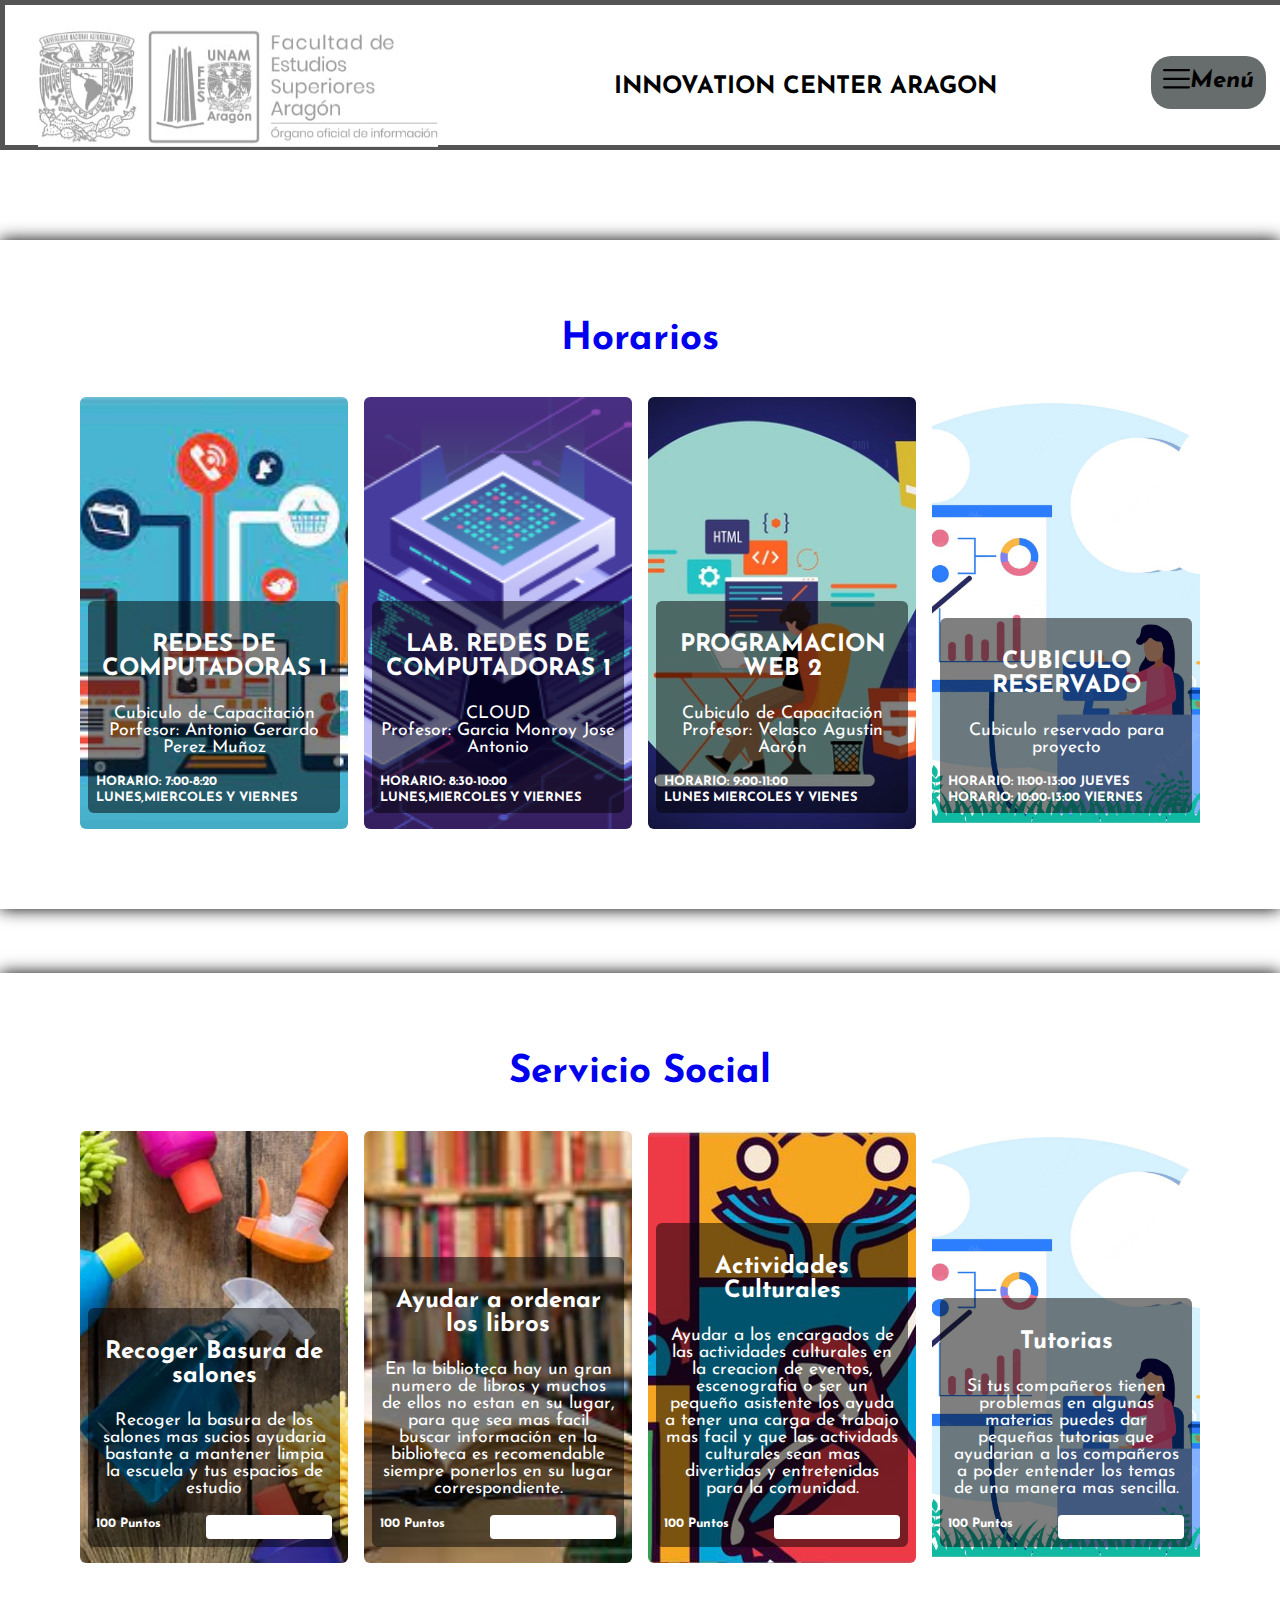
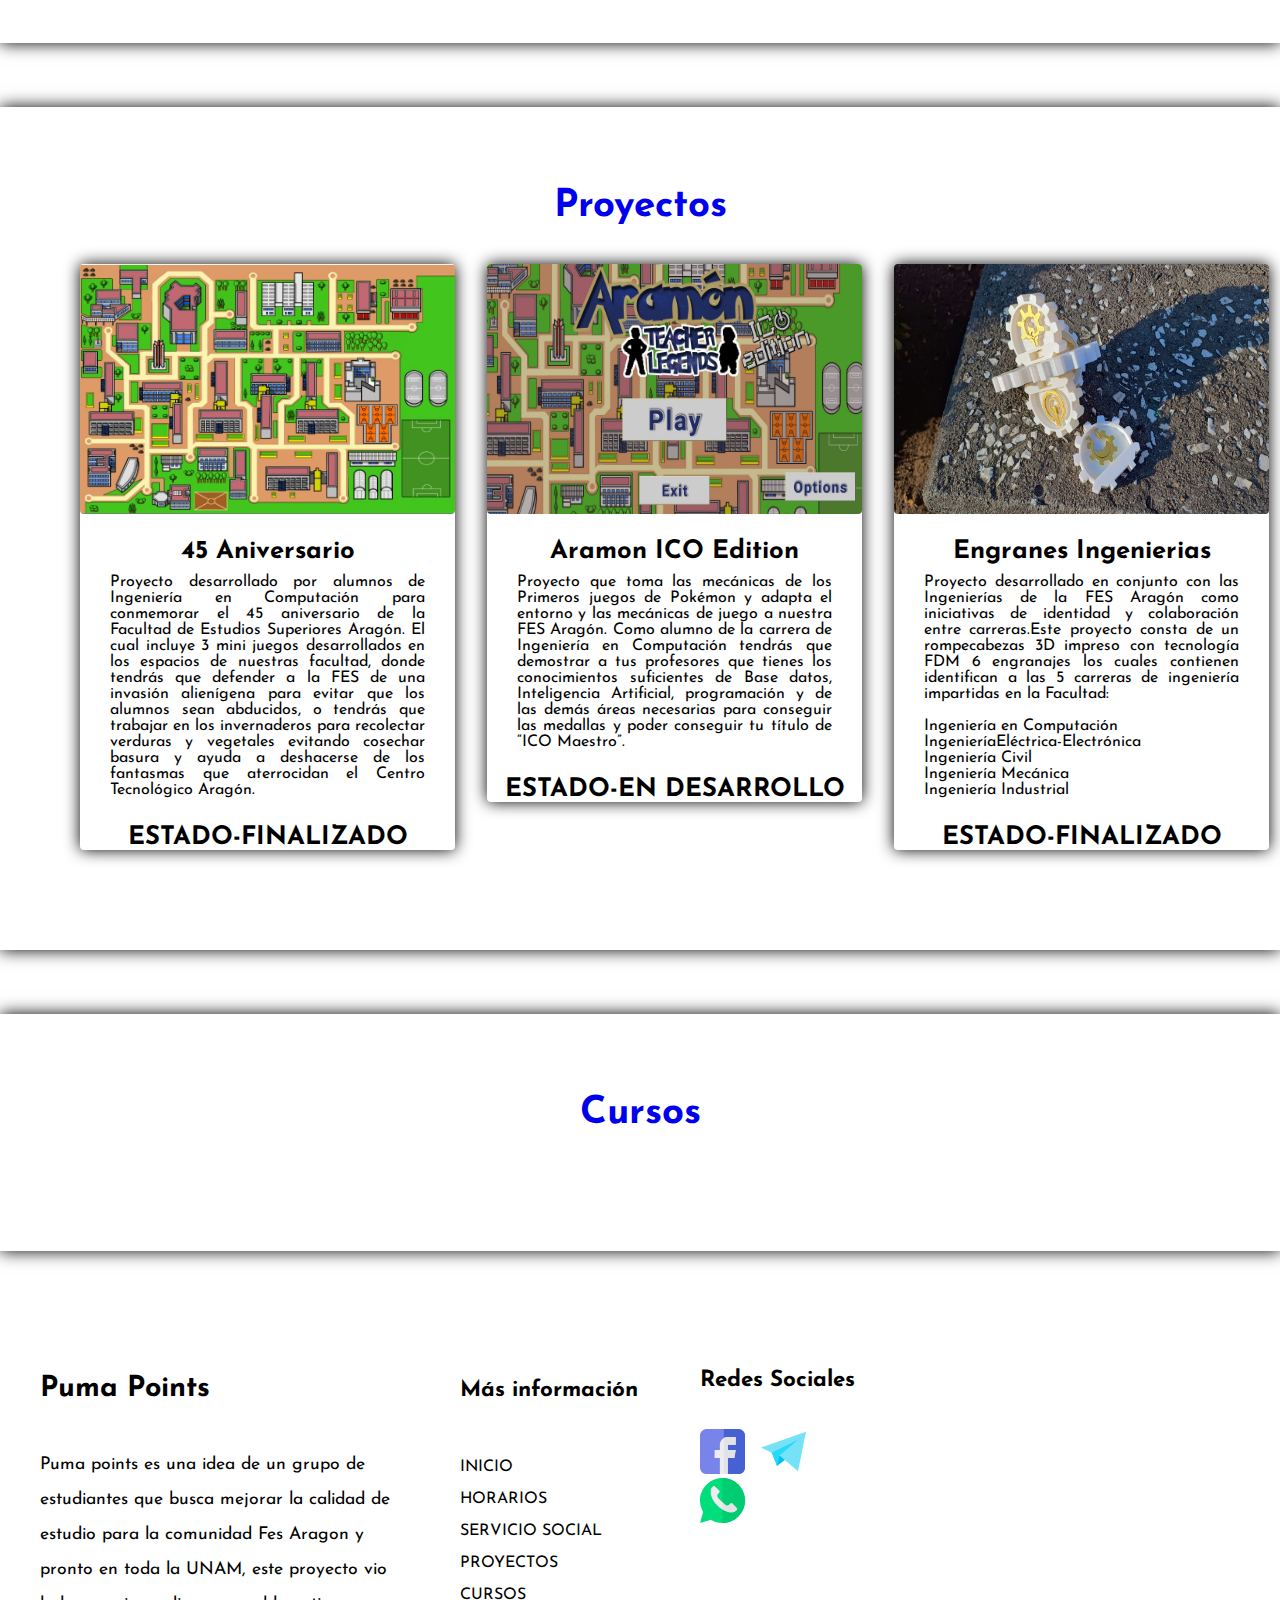
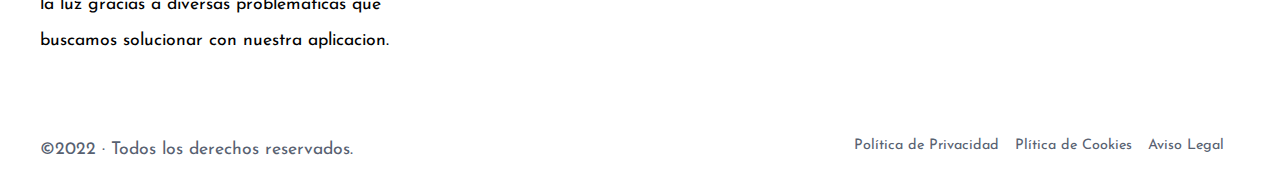
<file: index.html>
<!DOCTYPE html>
<html lang="es">
<head>
  <meta charset="UTF-8">
  <meta http-equiv="X-UA-Compatible" content="IE=edge">
  <meta name="viewport" content="width=device-width, Initial-scale=1.0">
  <title>ICA</title> 
           <!-- Conexcion con nuestra hoja de estilos de CSS-->
  <link rel="stylesheet" href="style.css">
            <!-- Conexion con nuestro tipo de letra -->
  <link rel="stylesheet" href="https://fonts.googleapis.com/css2?family=Josefin+Sans:wght@400;700&family=Poller+One&display=swap"> 
</head>
<body>
  <div id="Inicio"> <br> </div><!-- Espacio para el Inicio de la pagina -->
    <div class="wrap-header-hero">
          <!-- Mi header -->  
    <header class="main-header" > 
      <div class="header-wrap"> <!-- Envoltorio del Header --> <!--  -->
        <div class="wrap-logo-header">
          <img src="paginas/img2/Logo_Fes.png" alt="UNAM, Fes Aragon"  height="70px"> <!-- Logo de a Fes Aragon -->
        </div>
        <div class="wrap-nav-header"> <!-- Envoltorio del Menu de Navegación -->
          <p>INNOVATION CENTER ARAGON</p>
          <h2 >ICA</h2>
          <nav class="nav-header" >
            <input type="checkbox" id="check">
            <label for="check" class="checkbtn">
              <i class="toggle-menu"> <!-- Icono que se vera cuando se navegue desde un telefono -->
                <img src="[data-uri]" />
                <span>Menú</span>
              </i>
                    <!-- Lista del menu de Navegación -->  
            
            </label>
            <ul class="main-menu"> 
              <li class="menu-itema"><a href="#Inicio">INICIO</a></li>
              <li class="menu-itemb"><a href="paginas/Horario.html">HORARIOS</a></li>
              <li class="menu-itemc"><a href="paginas/ServicioSocial.html">SERVICIO SOCIAL</a></li>
              <li class="menu-itemd"><a href="paginas/Proyectos.html">PROYECTOS</a></li>
              <li class="menu-iteme"><a href="paginas/Cursos.html">CURSOS</a></li>
            </ul>
          </nav>
        </div>
      </div>
    </header>
    </div>
      <!-- Tarjetas de comida -->
      <div id="horarios"><br><br><br><br><br><br>
        <br></div><!-- Espacio para el Inicio de la pagina -->
      <section class="wrap section">
        <div class="wrap-title-section">
          <h2 class="menu-paquete"><a href="paginas/Horario.html">Horarios</a></h2>
        </div>
        <div class="column-4 columns">
          <a href="paginas/Horario.html"><div style="background:url(paginas/img2/redes1.png)center;background-size: cover;" class="tarjeta-rest">
            <div class="wrap-text_tarjeta-rest">
              <h3>REDES DE COMPUTADORAS 1</h3>
              <p>Cubiculo de Capacitación <br>
              Porfesor: Antonio Gerardo Perez Muñoz</p>
              <div class="cta-wrap_tarjeta-rest">
                <div class="precio_tarjeta-rest">
                  <span>HORARIO: 7:00-8:20 <br>
                  LUNES,MIERCOLES Y VIERNES</span>
                </div>
              </div>
            </div>  
          </div></a>
          <a href="paginas/Horario.html"><div style="background:url(paginas/img2/labredes.png)center;background-size: cover;" class="tarjeta-rest">
            <div class="wrap-text_tarjeta-rest">
              <h3>LAB. REDES DE COMPUTADORAS 1</h3>
              <p>CLOUD <br>
              Profesor: Garcia Monroy Jose Antonio</p>
              <div class="cta-wrap_tarjeta-rest">
                <div class="precio_tarjeta-rest">
                  <span>HORARIO: 8:30-10:00 <br>
                  LUNES,MIERCOLES Y VIERNES</span>
                </div>
              </div>
            </div>  
          </div></a>
          <a href="paginas/Horario.html"><div style="background:url(paginas/img2/web.png)center;background-size: cover;" class="tarjeta-rest">
            <div class="wrap-text_tarjeta-rest">
              <h3>PROGRAMACION WEB 2</h3>
              <p>Cubiculo de Capacitación <br>
              Profesor: Velasco Agustin Aarón</p>
              <div class="cta-wrap_tarjeta-rest">
                <div class="precio_tarjeta-rest">
                  <span>HORARIO: 9:00-11:00 <br>
                  LUNES MIERCOLES Y VIENES</span>
                </div>
              </div>
            </div>  
          </div></a>
          <a href="paginas/Horario.html"><div style="background:url(paginas/img2/tuto.png) center;background-size: cover;" class="tarjeta-rest">
            <div class="wrap-text_tarjeta-rest">
              <h3>CUBICULO RESERVADO</h3>
              <p>Cubiculo reservado para proyecto</p>
              <div class="cta-wrap_tarjeta-rest">
                <div class="precio_tarjeta-rest">
                  <span>HORARIO: 11:00-13:00 JUEVES <br>
                  HORARIO: 10:00-13:00 VIERNES</span>
                </div>
              </div>
            </div>  
          </div></a>
        </div>
      <div id="Servicio"></div>
      </section>

      <!-- Tarjetas de comida -->
      <section class="wrap section">
        <div class="wrap-title-section">
          <h2 class="menu-paquete"><a href="paginas/ServicioSocial.html">Servicio Social</a></h2>
        </div>
        <div class="column-4 columns">
          <div style="background:url(paginas/img2/limpieza.png)center;background-size: cover;" class="tarjeta-rest">
            <div class="wrap-text_tarjeta-rest">
              <h3>Recoger Basura de salones</h3>
              <p>Recoger la basura de los salones mas sucios ayudaria bastante a mantener limpia la escuela y tus espacios de estudio</p>
              <div class="cta-wrap_tarjeta-rest">
                <div class="precio_tarjeta-rest">
                  <span>100 Puntos</span>
                </div>
                <div class="cta_tarjeta-rest">
                  <a href="">Información</a>
                </div>
              </div>
            </div>  
          </div>
          <div style="background:url(paginas/img2/libro.png)center;background-size: cover;" class="tarjeta-rest">
            <div class="wrap-text_tarjeta-rest">
              <h3>Ayudar a ordenar los libros</h3>
              <p>En la biblioteca hay un gran numero de libros y muchos de ellos no estan en su lugar, para que sea mas facil buscar información en la biblioteca es recomendable siempre ponerlos en su lugar correspondiente.</p>
              <div class="cta-wrap_tarjeta-rest">
                <div class="precio_tarjeta-rest">
                  <span>100 Puntos</span>
                </div>
                <div class="cta_tarjeta-rest">
                  <a href="">Información</a>
                </div>
              </div>
            </div>  
          </div>
          <div style="background:url(paginas/img2/cultural.png)center;background-size: cover;" class="tarjeta-rest">
            <div class="wrap-text_tarjeta-rest">
              <h3>Actividades Culturales</h3>
              <p>Ayudar a los encargados de las actividades culturales en la creacion de eventos, escenografia o ser un pequeño asistente los ayuda a tener una carga de trabajo mas facil y que las actividads culturales sean mas divertidas y entretenidas para la comunidad.</p>
              <div class="cta-wrap_tarjeta-rest">
                <div class="precio_tarjeta-rest">
                  <span>100 Puntos</span>
                </div>
                <div class="cta_tarjeta-rest">
                  <a href="">Información</a>
                </div>
              </div>
            </div>  
          </div>
          <div style="background:url(paginas/img2/tuto.png) center;background-size: cover;" class="tarjeta-rest">
            <div class="wrap-text_tarjeta-rest">
              <h3>Tutorias</h3>
              <p>Si tus compañeros tienen problemas en algunas materias puedes dar pequeñas tutorias que ayudarian a los compañeros a poder entender los temas de una manera mas sencilla.</p>
              <div class="cta-wrap_tarjeta-rest">
                <div class="precio_tarjeta-rest">
                  <span>100 Puntos</span>
                </div>
                <div class="cta_tarjeta-rest">
                  <a href="">Información</a>
                </div>
              </div>
            </div>  
          </div>
        </div>
      <div id="proyecto"></div>
      </section>
        <!-- Proyectos -->

    <section class="section">
      <div class="wrap-title-section">
        <h2 class="menu-paquete"><a href="paginas/Proyectos.html">Proyectos</a></h2>
      </div>
      <div class="column-3">
        <a href="paginas/Proyectos.html"><div class="imagen-galeria" >
          <img src="paginas/img2/ICA/45Aniv/45aniv.jpg" alt="Recoger papeles" width="400" height="250">
          <h2 class="menu-plato">45 Aniversario</h2>
          <p class="menu-plato1">Proyecto desarrollado por alumnos de Ingeniería en Computación para conmemorar el 45 aniversario de la Facultad de Estudios Superiores Aragón. El cual incluye 3 mini juegos desarrollados en los espacios de nuestras facultad, donde tendrás que defender a la FES de una invasión alienígena para evitar que los alumnos sean abducidos, o tendrás que trabajar en los invernaderos para recolectar verduras y vegetales evitando cosechar basura y ayuda a deshacerse de los fantasmas que aterrocidan el Centro Tecnológico Aragón.</p>
          <p class="menu-plato">ESTADO-FINALIZADO</p>
        </div></a>

        <a href="paginas/Proyectos.html"><div class="imagen-galeria">
          <img src="paginas/img2/ICA/Aramon/Aramon ICO Edition.jpg" alt="Aramon ICO Edition" width="400" height="250">
          <p class="menu-plato">Aramon ICO Edition</p>
          <p class="menu-plato1">Proyecto que toma las mecánicas de los Primeros juegos de Pokémon y adapta el entorno y las mecánicas de juego a nuestra FES Aragón. Como alumno de la carrera de Ingeniería en Computación tendrás que demostrar a tus profesores que tienes los conocimientos suficientes de Base datos, Inteligencia Artificial, programación y de las demás áreas necesarias para conseguir las medallas y poder conseguir tu título de “ICO Maestro”.</p>
          <p class="menu-plato">ESTADO-EN DESARROLLO</p>
        </div></a>

        <a href="paginas/Proyectos.html"><div class="imagen-galeria">
          <img src="paginas/img2/ICA/Engranes Ingenierias/engrane1.jpeg" alt="Engranes Ingenierias" width="400" height="250">
          <p class="menu-plato">Engranes Ingenierias</p>
          <p class="menu-plato1">Proyecto desarrollado en conjunto con las Ingenierías de la FES Aragón como iniciativas de identidad y colaboración entre carreras.Este proyecto consta de un rompecabezas 3D impreso con tecnología FDM 6 engranajes los cuales contienen identifican a las 5 carreras de ingeniería impartidas en la Facultad:<br><br>
          Ingeniería en Computación <br>
          IngenieríaEléctrica-Electrónica <br>
          Ingeniería Civil <br>
          Ingeniería Mecánica <br>
          Ingeniería Industrial</p>
          <p class="menu-plato">ESTADO-FINALIZADO</p>
        </div></a>
        </div>
      </div>
      <div id="curso"></div>
    </section>

      <!-- Articulos de Blog  -->

  <section class="section">
    <div class="wrap-title-section">
      <h2 class="menu-paquete"><a href="paginas/Cursos.html">Cursos</a></h2>
    </div>
  </section>

  <footer class="main-footer">
    <div class="wrap-footer">
      <div class="text-element-footer element-footer">
        <h3>Puma Points</h3>
        <p>Puma points es una idea de un grupo de estudiantes que busca mejorar la calidad de estudio para la comunidad Fes Aragon y pronto en toda la UNAM, este proyecto vio la luz gracias a diversas problematicas que buscamos solucionar con nuestra aplicacion.</p>
      </div>

      <div class="text-element-footer element-footer">
        <h5>Más información</h5>
        <ul>
            <li ><a href="#Inicio">INICIO</a></li>
            <li ><a href="#horarios">HORARIOS</a></li>
            <li ><a href="#Servicio">SERVICIO SOCIAL</a></li>
            <li ><a href="#proyecto">PROYECTOS</a></li>
            <li ><a href="#curso">CURSOS</a></li>
        </ul>
      </div>
      <div class="rrss-element-footer element-footer">
        <h5>Redes Sociales</h5>
        <ul>
          <li><a href="" target="_Blank">
            <img src="[data-uri]" alt="Facebook">
          </a></li>
          <li><a href="">
            <img src="[data-uri]" alt="Telegram">
          </a></li>
          <li><a href="">
            <img src="[data-uri]" alt="whatsapp">
          </a></li>
        </ul>
      </div>
    </div>
    <div class="footer-creds">
      <div class="copy-creds">
        <p>©2022 · Todos los derechos reservados.</p>
      </div>
      <div class="legal-creds">
        <ul>
          <li><a href="">Política de Privacidad</a></li>
          <li><a href="">Plítica de Cookies</a></li>
          <li><a href="">Aviso Legal</a></li>
        </ul>
      </div>
    </div>
  </footer>
</body>
</html>
</file>
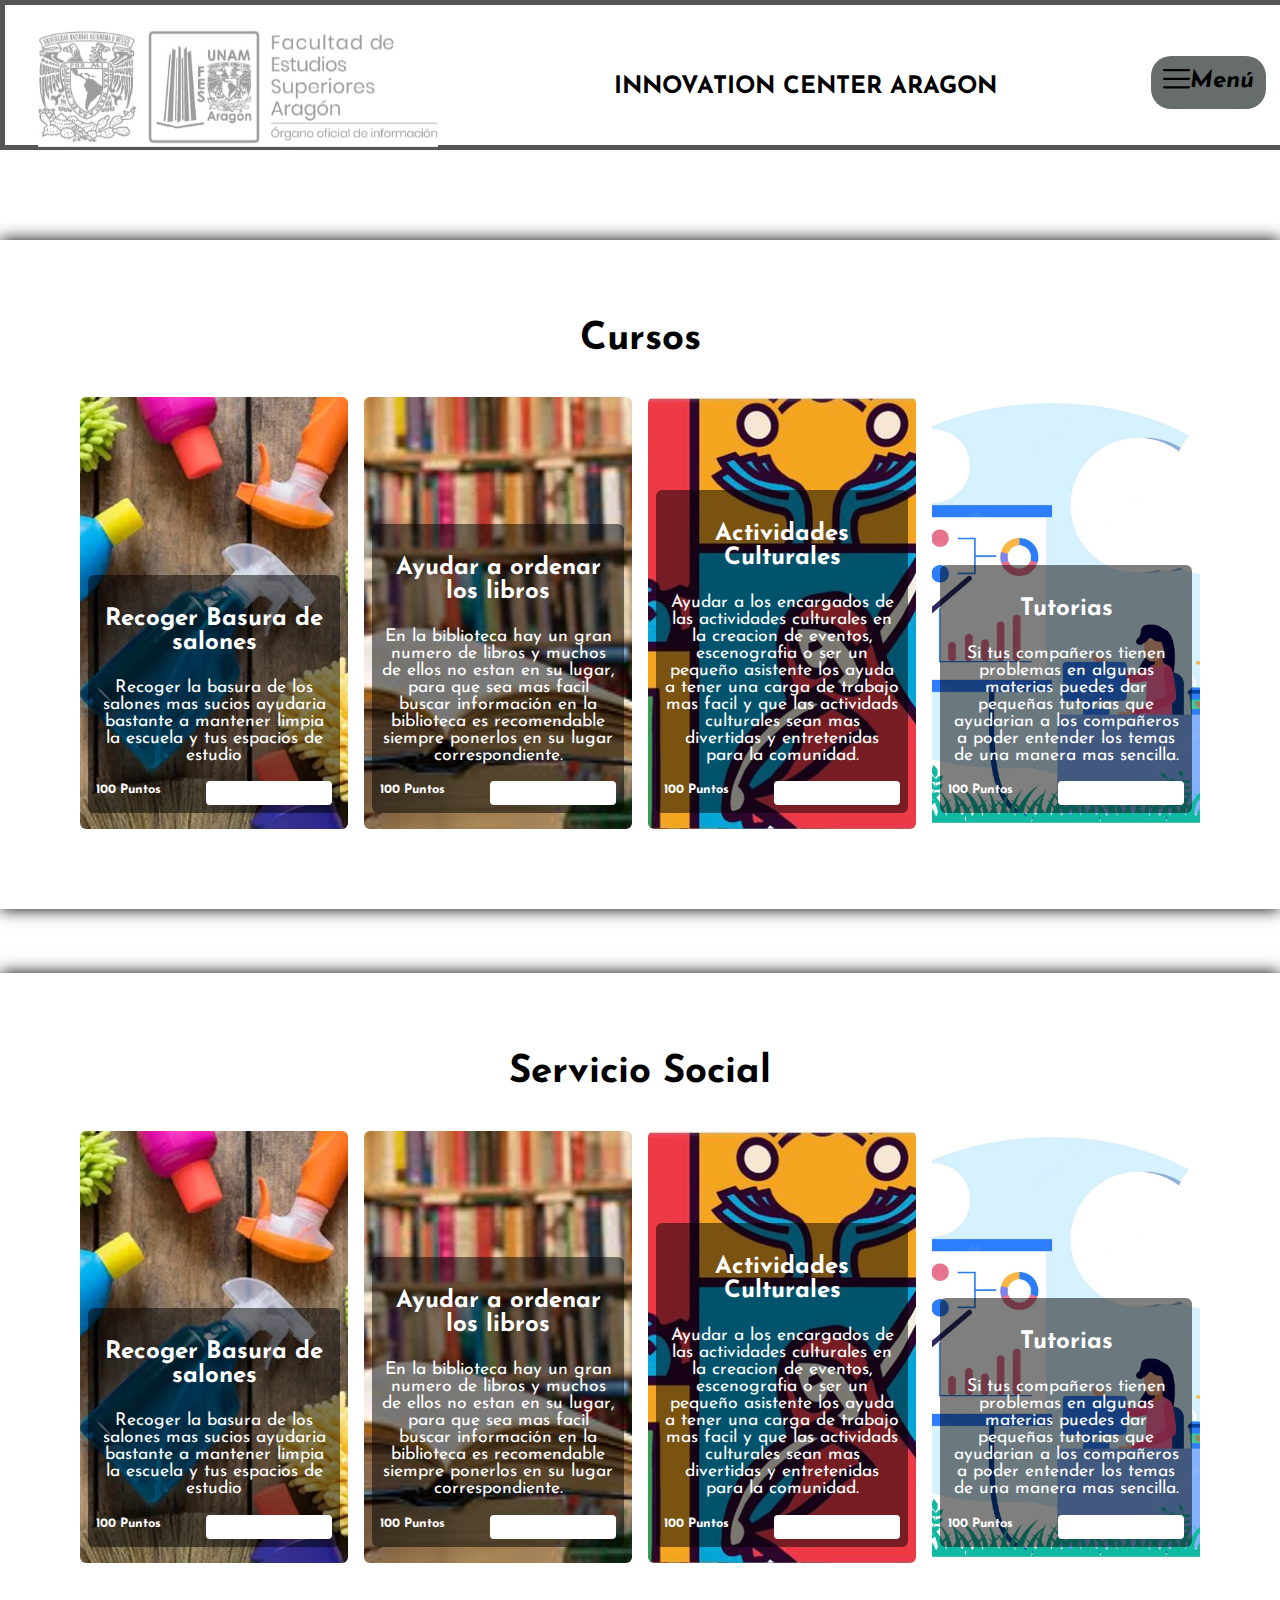
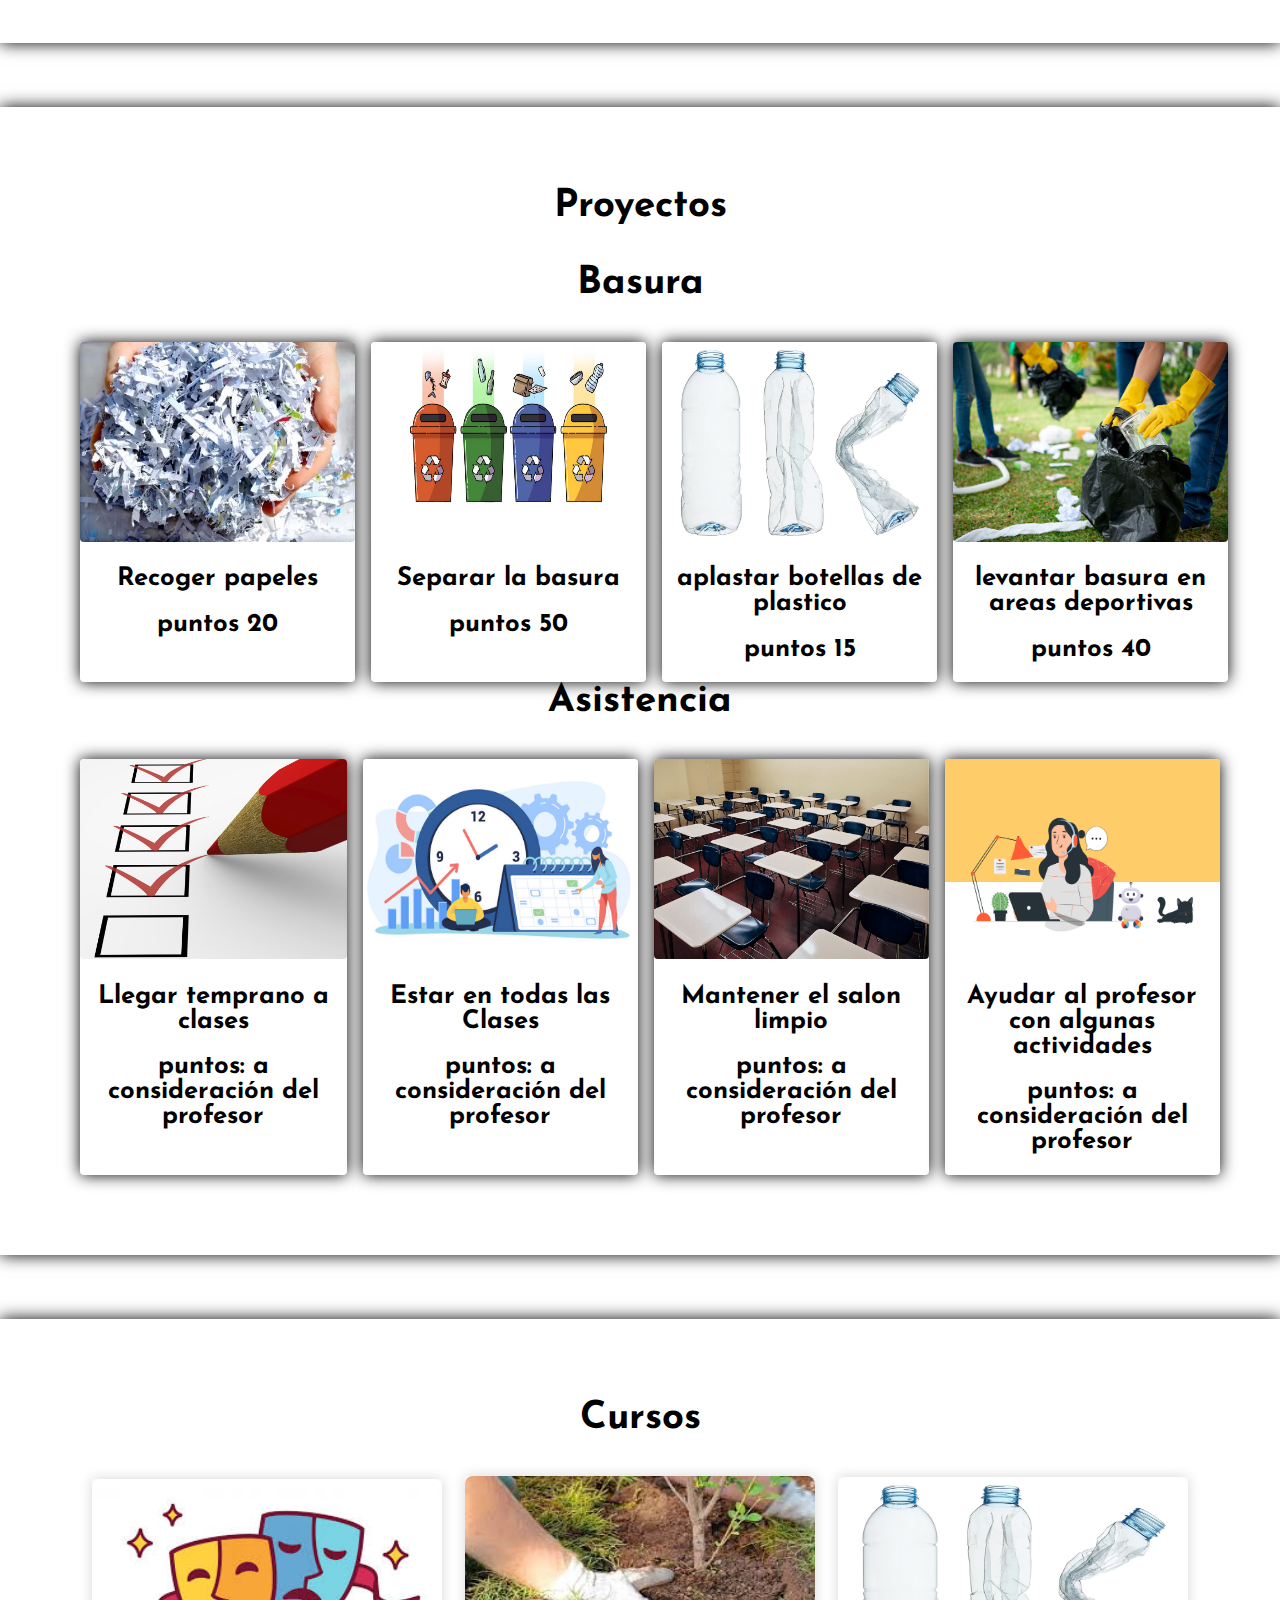
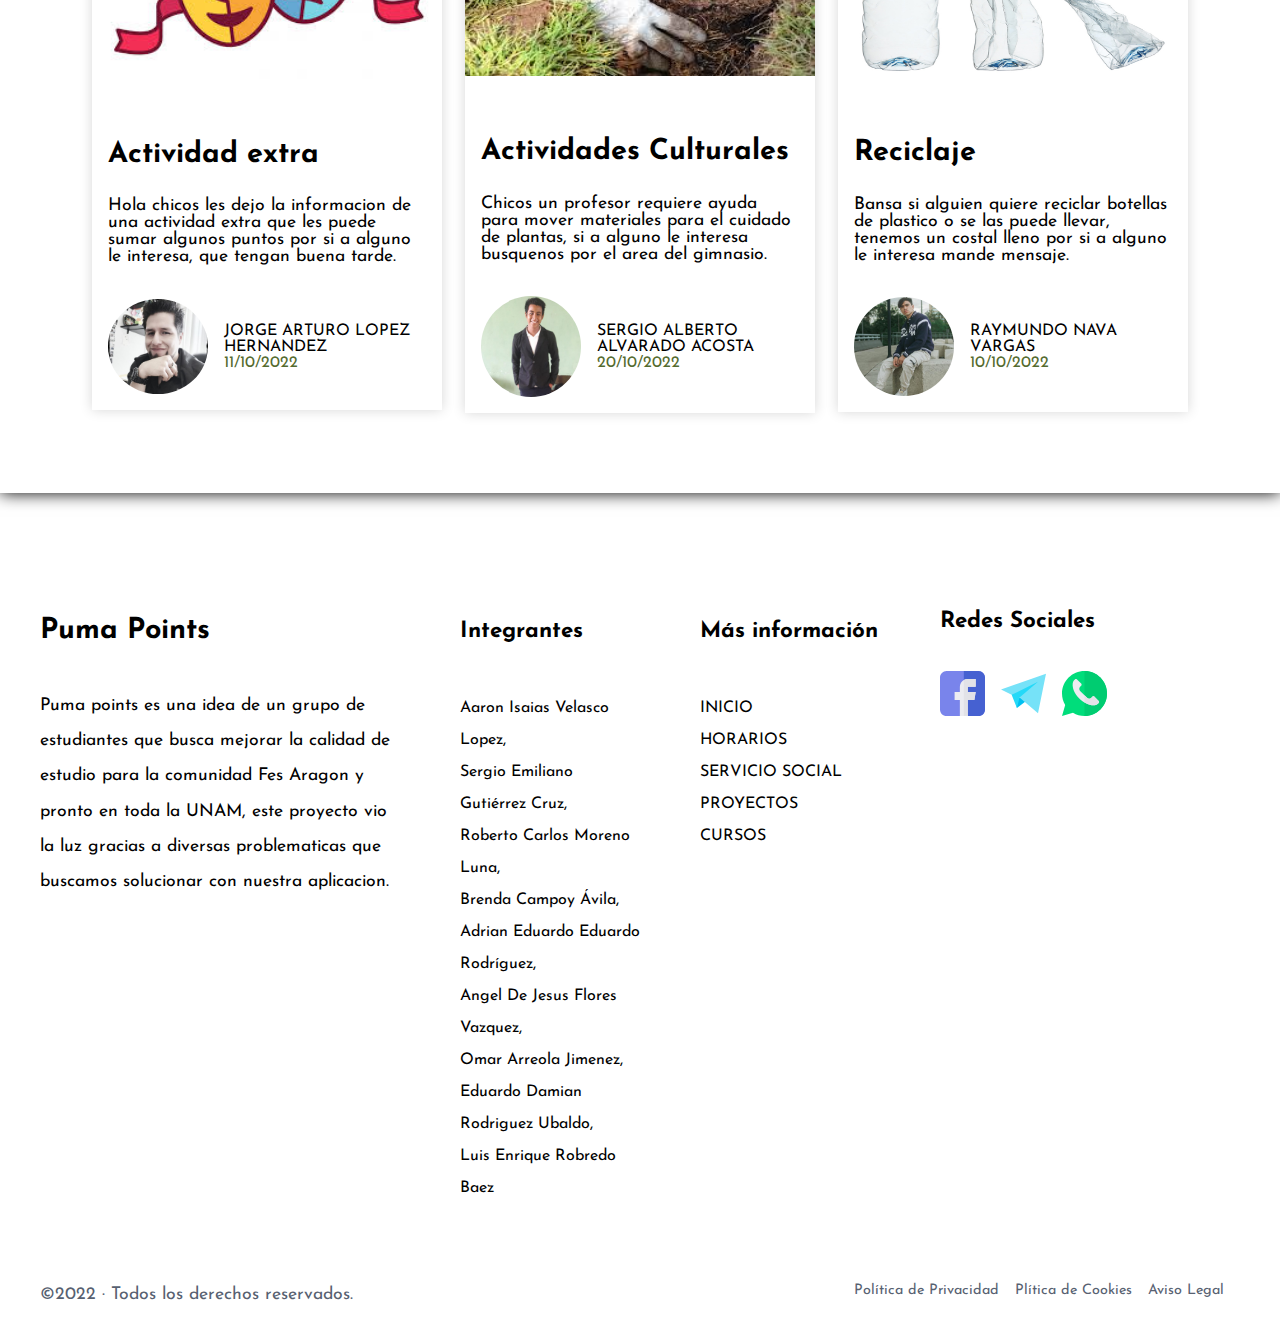
<file: paginas/Cursos.html>
<!DOCTYPE html>
<html lang="es">
<head>
  <meta charset="UTF-8">
  <meta http-equiv="X-UA-Compatible" content="IE=edge">
  <meta name="viewport" content="width=device-width, Initial-scale=1.0">
  <title>ICA_Cursos</title> 
           <!-- Conexcion con nuestra hoja de estilos de CSS-->
  <link rel="stylesheet" href="style.css">
            <!-- Conexion con nuestro tipo de letra -->
  <link rel="stylesheet" href="https://fonts.googleapis.com/css2?family=Josefin+Sans:wght@400;700&family=Poller+One&display=swap"> 
</head>
<body>
  <div id="Inicio"> <br> </div><!-- Espacio para el Inicio de la pagina -->
    <div class="wrap-header-hero">
          <!-- Mi header -->  
    <header class="main-header" > 
      <div class="header-wrap"> <!-- Envoltorio del Header --> <!--  -->
        <div class="wrap-logo-header">
          <img src="img2/Logo_Fes.png" alt="UNAM, Fes Aragon"  height="70px"> <!-- Logo de a Fes Aragon -->
        </div>
        <div class="wrap-nav-header"> <!-- Envoltorio del Menu de Navegación -->
          <p>INNOVATION CENTER ARAGON</p>
          <h2 >ICA</h2>
          <nav class="nav-header" >
            <input type="checkbox" id="check">
            <label for="check" class="checkbtn">
              <i class="toggle-menu"> <!-- Icono que se vera cuando se navegue desde un telefono -->
                <img src="[data-uri]" />
                <span>Menú</span>
              </i>
                    <!-- Lista del menu de Navegación -->  
            </label>
            <ul class="main-menu"> 
              <li class="menu-itema"><a href="../index.html">INICIO</a></li>
              <li class="menu-itemb"><a href="Horario.html">HORARIOS</a></li>
              <li class="menu-itemc"><a href="ServicioSocial.html">SERVICIO SOCIAL</a></li>
              <li class="menu-itemd"><a href="Proyectos.html">PROYECTOS</a></li>
              <li class="menu-iteme"><a href="#Inicio">CURSOS</a></li>
            </ul>
            </ul>
          </nav>
        </div>
      </div>
    </header>
    <main class="main-section">
    </div>
      <!-- Tarjetas de comida -->
      <div id="horarios"><br><br><br><br><br><br>
        <br></div><!-- Espacio para el Inicio de la pagina -->
      <section class="wrap section">
        <div class="wrap-title-section">
          <h2 class="menu-paquete">Cursos</h2>
        </div>
        <div class="column-4 columns">
          <div style="background:url(img2/limpieza.png)center;background-size: cover;" class="tarjeta-rest">
            <div class="wrap-text_tarjeta-rest">
              <h3>Recoger Basura de salones</h3>
              <p>Recoger la basura de los salones mas sucios ayudaria bastante a mantener limpia la escuela y tus espacios de estudio</p>
              <div class="cta-wrap_tarjeta-rest">
                <div class="precio_tarjeta-rest">
                  <span>100 Puntos</span>
                </div>
                <div class="cta_tarjeta-rest">
                  <a href="">Información</a>
                </div>
              </div>
            </div>  
          </div>
          <div style="background:url(img2/libro.png)center;background-size: cover;" class="tarjeta-rest">
            <div class="wrap-text_tarjeta-rest">
              <h3>Ayudar a ordenar los libros</h3>
              <p>En la biblioteca hay un gran numero de libros y muchos de ellos no estan en su lugar, para que sea mas facil buscar información en la biblioteca es recomendable siempre ponerlos en su lugar correspondiente.</p>
              <div class="cta-wrap_tarjeta-rest">
                <div class="precio_tarjeta-rest">
                  <span>100 Puntos</span>
                </div>
                <div class="cta_tarjeta-rest">
                  <a href="">Información</a>
                </div>
              </div>
            </div>  
          </div>
          <div style="background:url(img2/cultural.png)center;background-size: cover;" class="tarjeta-rest">
            <div class="wrap-text_tarjeta-rest">
              <h3>Actividades Culturales</h3>
              <p>Ayudar a los encargados de las actividades culturales en la creacion de eventos, escenografia o ser un pequeño asistente los ayuda a tener una carga de trabajo mas facil y que las actividads culturales sean mas divertidas y entretenidas para la comunidad.</p>
              <div class="cta-wrap_tarjeta-rest">
                <div class="precio_tarjeta-rest">
                  <span>100 Puntos</span>
                </div>
                <div class="cta_tarjeta-rest">
                  <a href="">Información</a>
                </div>
              </div>
            </div>  
          </div>
          <div style="background:url(img2/tuto.png) center;background-size: cover;" class="tarjeta-rest">
            <div class="wrap-text_tarjeta-rest">
              <h3>Tutorias</h3>
              <p>Si tus compañeros tienen problemas en algunas materias puedes dar pequeñas tutorias que ayudarian a los compañeros a poder entender los temas de una manera mas sencilla.</p>
              <div class="cta-wrap_tarjeta-rest">
                <div class="precio_tarjeta-rest">
                  <span>100 Puntos</span>
                </div>
                <div class="cta_tarjeta-rest">
                  <a href="">Información</a>
                </div>
              </div>
            </div>  
          </div>
        </div>
      <div id="Servicio"></div>
      </section>

      <!-- Tarjetas de comida -->
      <section class="wrap section">
        <div class="wrap-title-section">
          <h2 class="menu-paquete">Servicio Social</h2>
        </div>
        <div class="column-4 columns">
          <div style="background:url(img2/limpieza.png)center;background-size: cover;" class="tarjeta-rest">
            <div class="wrap-text_tarjeta-rest">
              <h3>Recoger Basura de salones</h3>
              <p>Recoger la basura de los salones mas sucios ayudaria bastante a mantener limpia la escuela y tus espacios de estudio</p>
              <div class="cta-wrap_tarjeta-rest">
                <div class="precio_tarjeta-rest">
                  <span>100 Puntos</span>
                </div>
                <div class="cta_tarjeta-rest">
                  <a href="">Información</a>
                </div>
              </div>
            </div>  
          </div>
          <div style="background:url(img2/libro.png)center;background-size: cover;" class="tarjeta-rest">
            <div class="wrap-text_tarjeta-rest">
              <h3>Ayudar a ordenar los libros</h3>
              <p>En la biblioteca hay un gran numero de libros y muchos de ellos no estan en su lugar, para que sea mas facil buscar información en la biblioteca es recomendable siempre ponerlos en su lugar correspondiente.</p>
              <div class="cta-wrap_tarjeta-rest">
                <div class="precio_tarjeta-rest">
                  <span>100 Puntos</span>
                </div>
                <div class="cta_tarjeta-rest">
                  <a href="">Información</a>
                </div>
              </div>
            </div>  
          </div>
          <div style="background:url(img2/cultural.png)center;background-size: cover;" class="tarjeta-rest">
            <div class="wrap-text_tarjeta-rest">
              <h3>Actividades Culturales</h3>
              <p>Ayudar a los encargados de las actividades culturales en la creacion de eventos, escenografia o ser un pequeño asistente los ayuda a tener una carga de trabajo mas facil y que las actividads culturales sean mas divertidas y entretenidas para la comunidad.</p>
              <div class="cta-wrap_tarjeta-rest">
                <div class="precio_tarjeta-rest">
                  <span>100 Puntos</span>
                </div>
                <div class="cta_tarjeta-rest">
                  <a href="">Información</a>
                </div>
              </div>
            </div>  
          </div>
          <div style="background:url(img2/tuto.png) center;background-size: cover;" class="tarjeta-rest">
            <div class="wrap-text_tarjeta-rest">
              <h3>Tutorias</h3>
              <p>Si tus compañeros tienen problemas en algunas materias puedes dar pequeñas tutorias que ayudarian a los compañeros a poder entender los temas de una manera mas sencilla.</p>
              <div class="cta-wrap_tarjeta-rest">
                <div class="precio_tarjeta-rest">
                  <span>100 Puntos</span>
                </div>
                <div class="cta_tarjeta-rest">
                  <a href="">Información</a>
                </div>
              </div>
            </div>  
          </div>
        </div>
      <div id="proyecto"></div>
      </section>
        <!-- Galería de imágenes -->

    <section class="section">
      <div class="wrap-title-section">
        <h2 class="menu-paquete">Proyectos</h2>
      </div>
      <div class="menu-paquete">Basura</div>
      <div class="column-4 galeria-platos">
        <div class="imagen-galeria">
          <img src="img2/papeles.png" alt="Recoger papeles" width="275" height="200">
          <p class="menu-plato">Recoger papeles</p>
          <p class="menu-plato">puntos 20</p>
        </div>
        <div class="imagen-galeria">
          <img src="img2/separacion.png" alt="Separar la basura" height="200">
          <p class="menu-plato">Separar la basura</p>
          <p class="menu-plato">puntos 50</p>
        </div>
        <div class="imagen-galeria">
          <img src="img2/botella.png" alt="aplastar botellas de plastico" width="275" height="200">
          <p class="menu-plato">aplastar botellas de plastico</p>
          <p class="menu-plato">puntos 15</p>
        </div>
        <div class="imagen-galeria">
          <img src="img2/basura.png" alt="levantar basura en areas deportivas" width="275" height="200">
          <p class="menu-plato">levantar basura en areas deportivas</p>
          <p class="menu-plato">puntos 40</p>
        </div>
        </div>
        <div class="menu-paquete">Asistencia</div>
        <div class="column-4 galeria-platos">
        <div class="imagen-galeria">
          <img src="img2/asistencia.png" alt="Llegar temprano a clases" height="200">
          <p class="menu-plato">Llegar temprano a clases</p>
          <p class="menu-plato">puntos: a consideración del profesor</p>
        </div>
        <div class="imagen-galeria">
          <img src="img2/clase.png" alt="Estar en todas las Clases" height="200">
          <p class="menu-plato">Estar en todas las Clases</p>
          <p class="menu-plato">puntos: a consideración del profesor</p>
        </div>
        <div class="imagen-galeria">
          <img src="img2/limpio.png" alt="Mantener el salon limpio" height="200">
          <p class="menu-plato">Mantener el salon limpio</p>          
          <p class="menu-plato">puntos: a consideración del profesor</p>
        </div>
        <div class="imagen-galeria">
          <img src="img2/asistente.png" alt="Ayudar al profesor con algunas actividades" height="200">
          <p class="menu-plato">Ayudar al profesor con algunas actividades</p>
          <p class="menu-plato">puntos: a consideración del profesor</p>
        </div>
      </div>
      <div id="curso"></div>
    </section>

      <!-- Articulos de Blog  -->
  <section class="section">
    <div class="wrap-title-section">
     
      <h2 class="menu-paquete">Cursos</h2>
    </div>
    <div class="card-wrap">
      <article class="card">
        <header class="header-card">
          <img src="img2/ayuda.png" alt="Actividad extra">
        </header>
        <footer class="footer-card">
          <div class="categoria-card">
            <span>100 puntos</span>
          </div>
          <div class="texto-card">
            <h3>Actividad extra</h3>
            <p>Hola chicos les dejo la informacion de una actividad extra que les puede sumar algunos puntos por si a alguno le interesa, que tengan buena tarde. </p>
          </div>
          <div class="perfil-card">
            <div class="img-perfil-card">
              <img src="img2/persona1.png" alt="Foto de perfil">
            </div>
            <div class="text-perfil-card">
              <span>JORGE ARTURO LOPEZ HERNANDEZ</span>
              <span>11/10/2022</span>
            </div>
          </div>
        </footer>
      </article>
      <article class="card">
        <header class="header-card">
          <img src="img2/plantacion.png" alt="plantas">
        </header>
        <footer class="footer-card">
          <div class="categoria-card">
            <span>50 puntos</span>
          </div>
          <div class="texto-card">
            <h3>Actividades Culturales</h3>
            <p>Chicos un profesor requiere ayuda para mover materiales para el cuidado de plantas, si a alguno le interesa busquenos por el area del gimnasio.</p>
          </div>
          <div class="perfil-card">
            <div class="img-perfil-card">
              <img src="img2/persona2.png" alt="Foto de perfil">
            </div>
            <div class="text-perfil-card">
              <span>SERGIO ALBERTO ALVARADO ACOSTA</span>
              <span>20/10/2022</span>
            </div>
          </div>
        </footer>
      </article>
      <article class="card">
        <header class="header-card">
          <img src="img2/botella.png" alt="botellas">
        </header>
        <footer class="footer-card">
          <div class="categoria-card">
            <span>30 puntos</span>
          </div>
          <div class="texto-card">
            <h3>Reciclaje</h3>
            <p>Bansa si alguien quiere reciclar botellas de plastico o se las puede llevar, tenemos un costal lleno por si a alguno le interesa mande mensaje.</p>
          </div>
          <div class="perfil-card">
            <div class="img-perfil-card">
              <img src="img2/persona3.png" alt="Foto de perfil">
            </div>
            <div class="text-perfil-card">
              <span>RAYMUNDO NAVA VARGAS</span>
              <span>10/10/2022</span>
            </div>
          </div>
        </footer>
      </article>
    </div>
  </section>
  </main>

  
  <footer class="main-footer">
    <div class="wrap-footer">
      <div class="text-element-footer element-footer">
        <h3>Puma Points</h3>
        <p>Puma points es una idea de un grupo de estudiantes que busca mejorar la calidad de estudio para la comunidad Fes Aragon y pronto en toda la UNAM, este proyecto vio la luz gracias a diversas problematicas que buscamos solucionar con nuestra aplicacion.</p>
      </div>
      <div class="text-element-footer element-footer">
        <h5>Integrantes</h5>
        <ul>
          <li>Aaron Isaias Velasco Lopez,</li>
          <li>Sergio Emiliano Gutiérrez Cruz,</li>
          <li>Roberto Carlos Moreno Luna,</li>
          <li>Brenda Campoy Ávila,</li>
          <li>Adrian Eduardo Eduardo Rodríguez,</li>
          <li>Angel De Jesus Flores Vazquez,</li>
          <li>Omar Arreola Jimenez,</li>
          <li>Eduardo Damian Rodriguez Ubaldo,</li>
          <li>Luis Enrique Robredo Baez</li>
        </ul>
      </div>
      <div class="text-element-footer element-footer">
        <h5>Más información</h5>
        <ul>
            <li ><a href="#Inicio">INICIO</a></li>
            <li ><a href="#horarios">HORARIOS</a></li>
            <li ><a href="#Servicio">SERVICIO SOCIAL</a></li>
            <li ><a href="#proyecto">PROYECTOS</a></li>
            <li ><a href="#curso">CURSOS</a></li>
        </ul>
      </div>
      <div class="rrss-element-footer element-footer">
        <h5>Redes Sociales</h5>
        <ul>
          <li><a href="" target="_Blank">
            <img src="[data-uri]" alt="Facebook">
          </a></li>
          <li><a href="">
            <img src="[data-uri]" alt="Telegram">
          </a></li>
          <li><a href="">
            <img src="[data-uri]" alt="whatsapp">
          </a></li>
        </ul>
      </div>
    </div>
    <div class="footer-creds">
      <div class="copy-creds">
        <p>©2022 · Todos los derechos reservados.</p>
      </div>
      <div class="legal-creds">
        <ul>
          <li><a href="">Política de Privacidad</a></li>
          <li><a href="">Plítica de Cookies</a></li>
          <li><a href="">Aviso Legal</a></li>
        </ul>
      </div>
    </div>
  </footer>
</body>
</html>
</file>
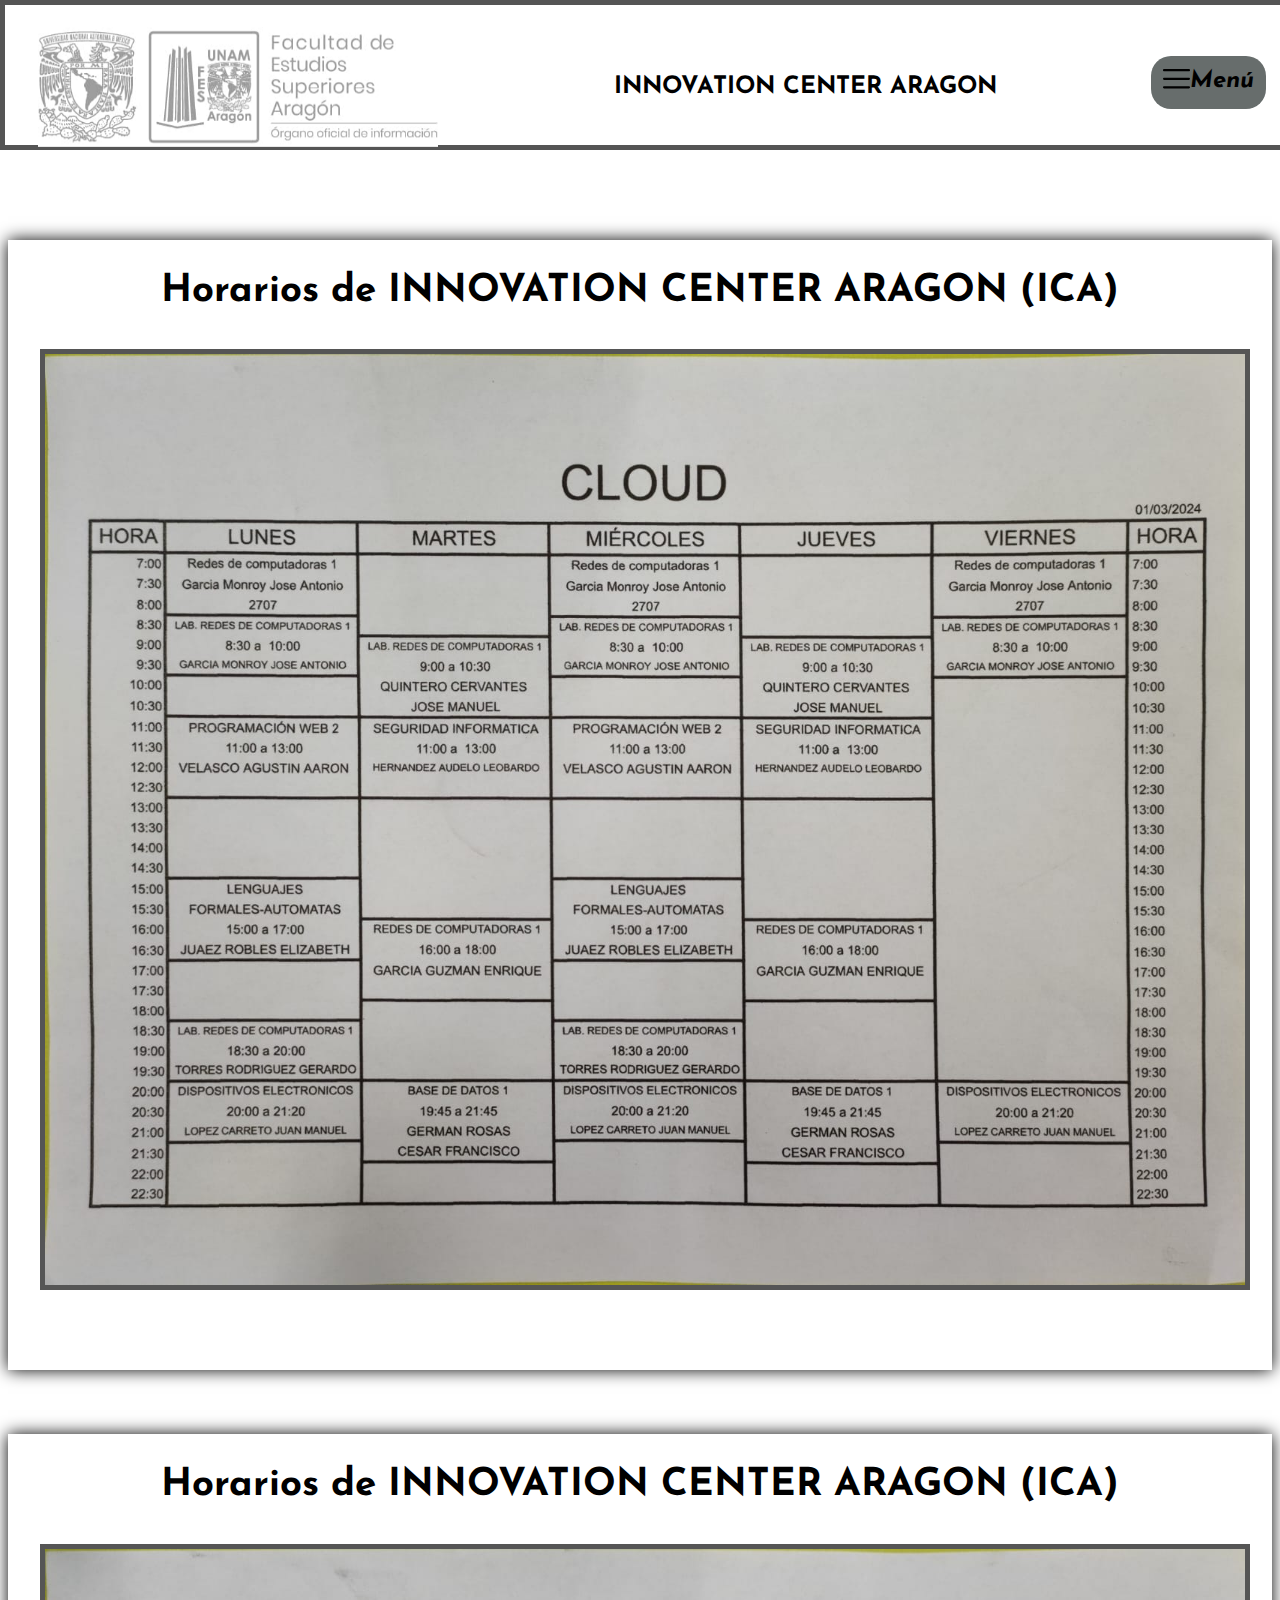
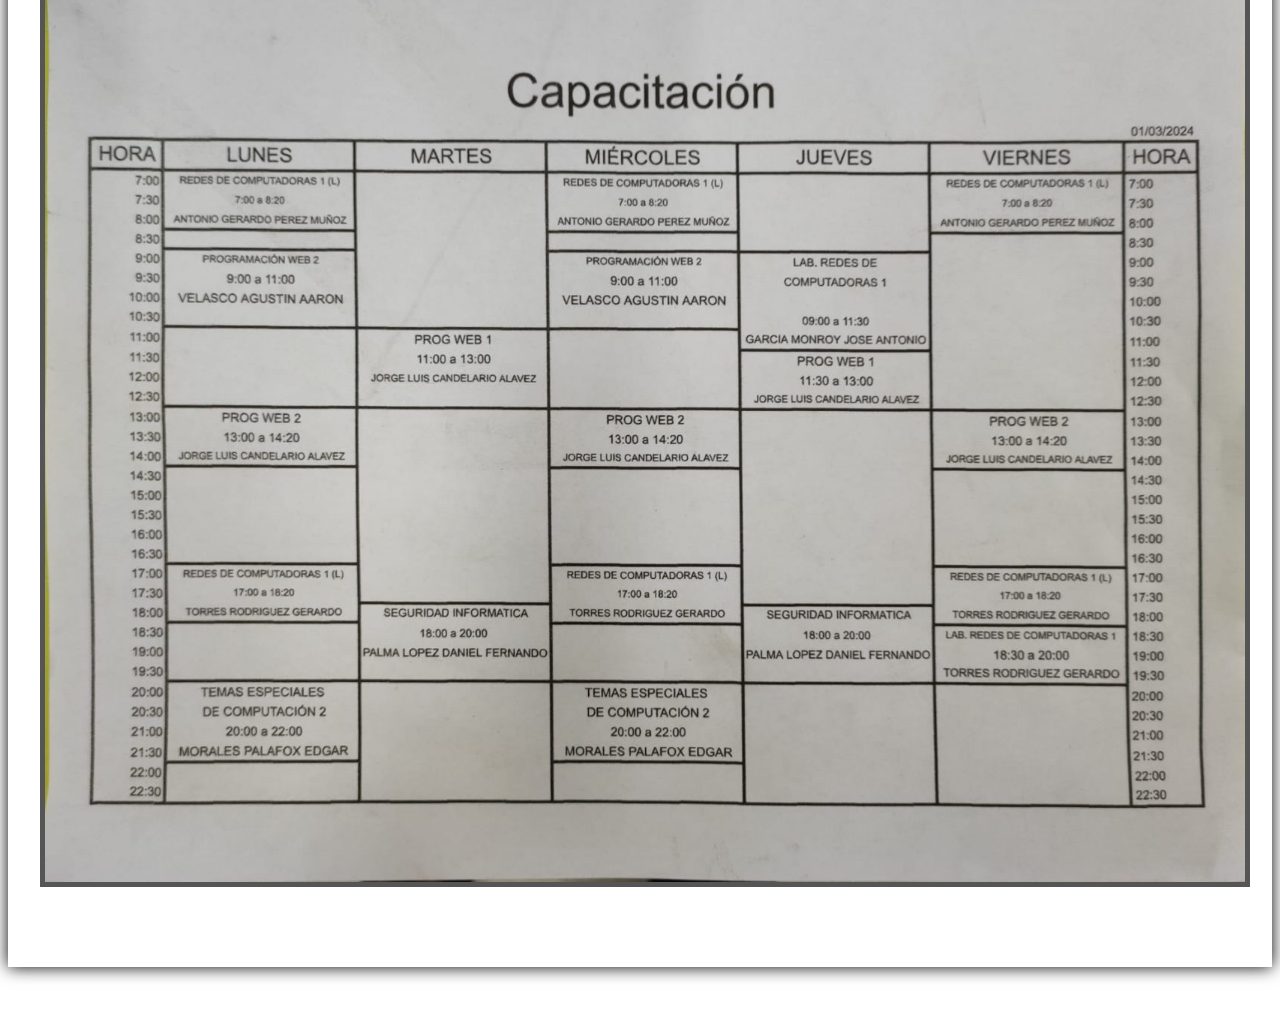
<file: paginas/Horario.html>
<!DOCTYPE html>
<html lang="es">
<head>
  <meta charset="UTF-8">
  <meta http-equiv="X-UA-Compatible" content="IE=edge">
  <meta name="viewport" content="width=device-width, Initial-scale=1.0">
  <title>ICA_Horarios</title> 
           <!-- Conexcion con nuestra hoja de estilos de CSS-->
  <link rel="stylesheet" href="styleH.css">
            <!-- Conexion con nuestro tipo de letra -->
  <link rel="stylesheet" href="https://fonts.googleapis.com/css2?family=Josefin+Sans:wght@400;700&family=Poller+One&display=swap"> 
</head>
<body>
  <div id="Inicio"> <br> </div><!-- Espacio para el Inicio de la pagina -->
    <div class="wrap-header-hero">
          <!-- Mi header -->  
    <header class="main-header" > 
      <div class="header-wrap"> <!-- Envoltorio del Header --> <!--  -->
        <div class="wrap-logo-header">  
          <img src="img2/Logo_Fes.png" alt="UNAM, Fes Aragon"  height="70px"> <!-- Logo de a Fes Aragon -->
        </div>
        <div class="wrap-nav-header"> <!-- Envoltorio del Menu de Navegación -->
          <p>INNOVATION CENTER ARAGON</p>
          <h2 >ICA</h2>
          <nav class="nav-header" >
            <input type="checkbox" id="check">
            <label for="check" class="checkbtn">
              <i class="toggle-menu"> <!-- Icono que se vera cuando se navegue desde un telefono -->
                <img src="[data-uri]" />
                <span>Menú</span>
              </i>
                    <!-- Lista del menu de Navegación -->  
            </label>
            <ul class="main-menu"> 
              <li class="menu-itema"><a href="../index.html">INICIO</a></li>
              <li class="menu-itemb"><a href="#Inicio">HORARIOS</a></li>
              <li class="menu-itemc"><a href="ServicioSocial.html">SERVICIO SOCIAL</a></li>
              <li class="menu-itemd"><a href="Proyectos.html">PROYECTOS</a></li>
              <li class="menu-iteme"><a href="Cursos.html">CURSOS</a></li>
            </ul>
          </nav>
        </div>
      </div>
    </header>
    <main class="main-section">
    </div>
      <!-- Tarjetas de comida -->
      <div id="horarios"><br><br><br><br><br><br>
        <br></div><!-- Espacio para el Inicio de la pagina -->
      <section class="wrap section">
        <div class="wrap-title-section">
          <h2 class="menu-paquete">Horarios de INNOVATION CENTER ARAGON (ICA)</h2>
        </div>
        <div class="img-aniversario"> 
            <img src="img2/cloud.jpeg">
            <br><br><br>
            </div>
      <div id="Servicio"></div>
      </section>
      <section class="wrap section">
        <div class="wrap-title-section">
          <h2 class="menu-paquete">Horarios de INNOVATION CENTER ARAGON (ICA)</h2>
        </div>
        <div class="img-aniversario"> 
            <img src="img2/capacitacion.jpeg">
            <br><br><br>
            </div>
      <div id="Servicio"></div>
      </section>
  </main>
</body>
</html>
</file>
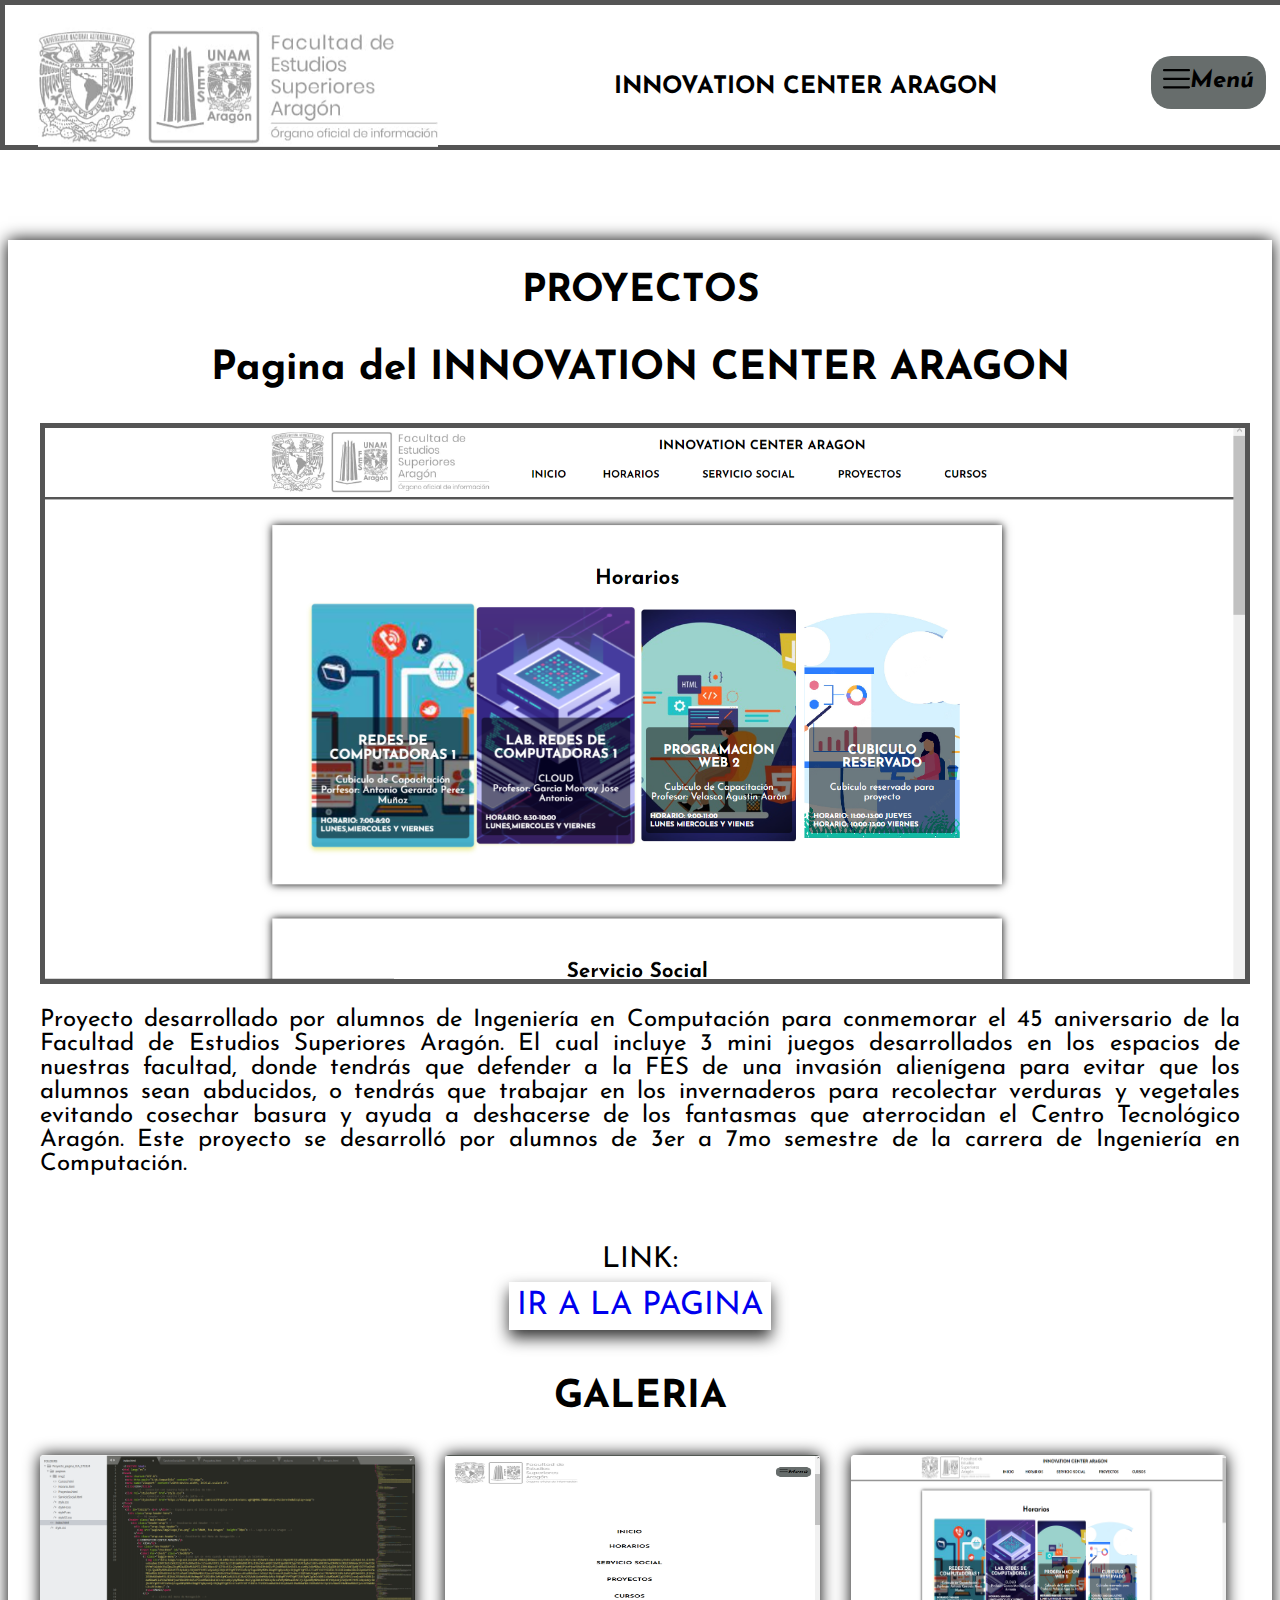
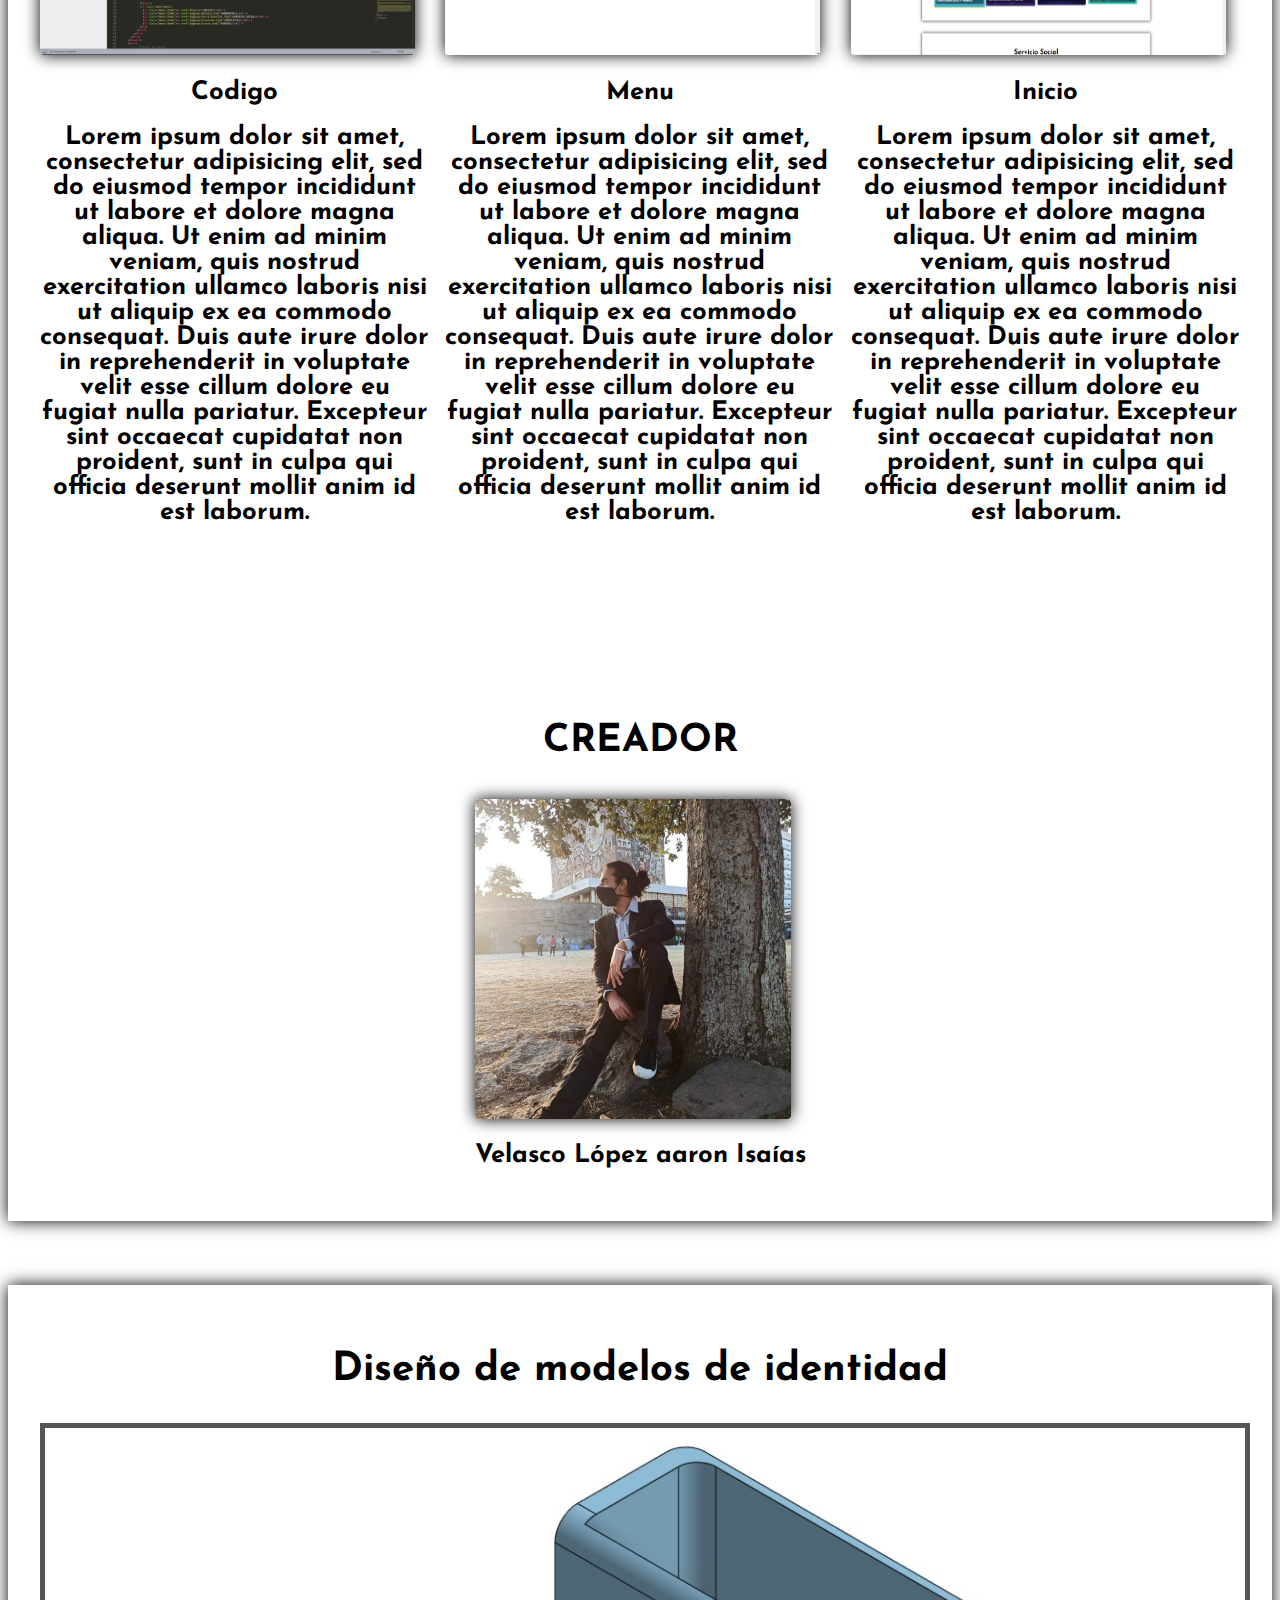
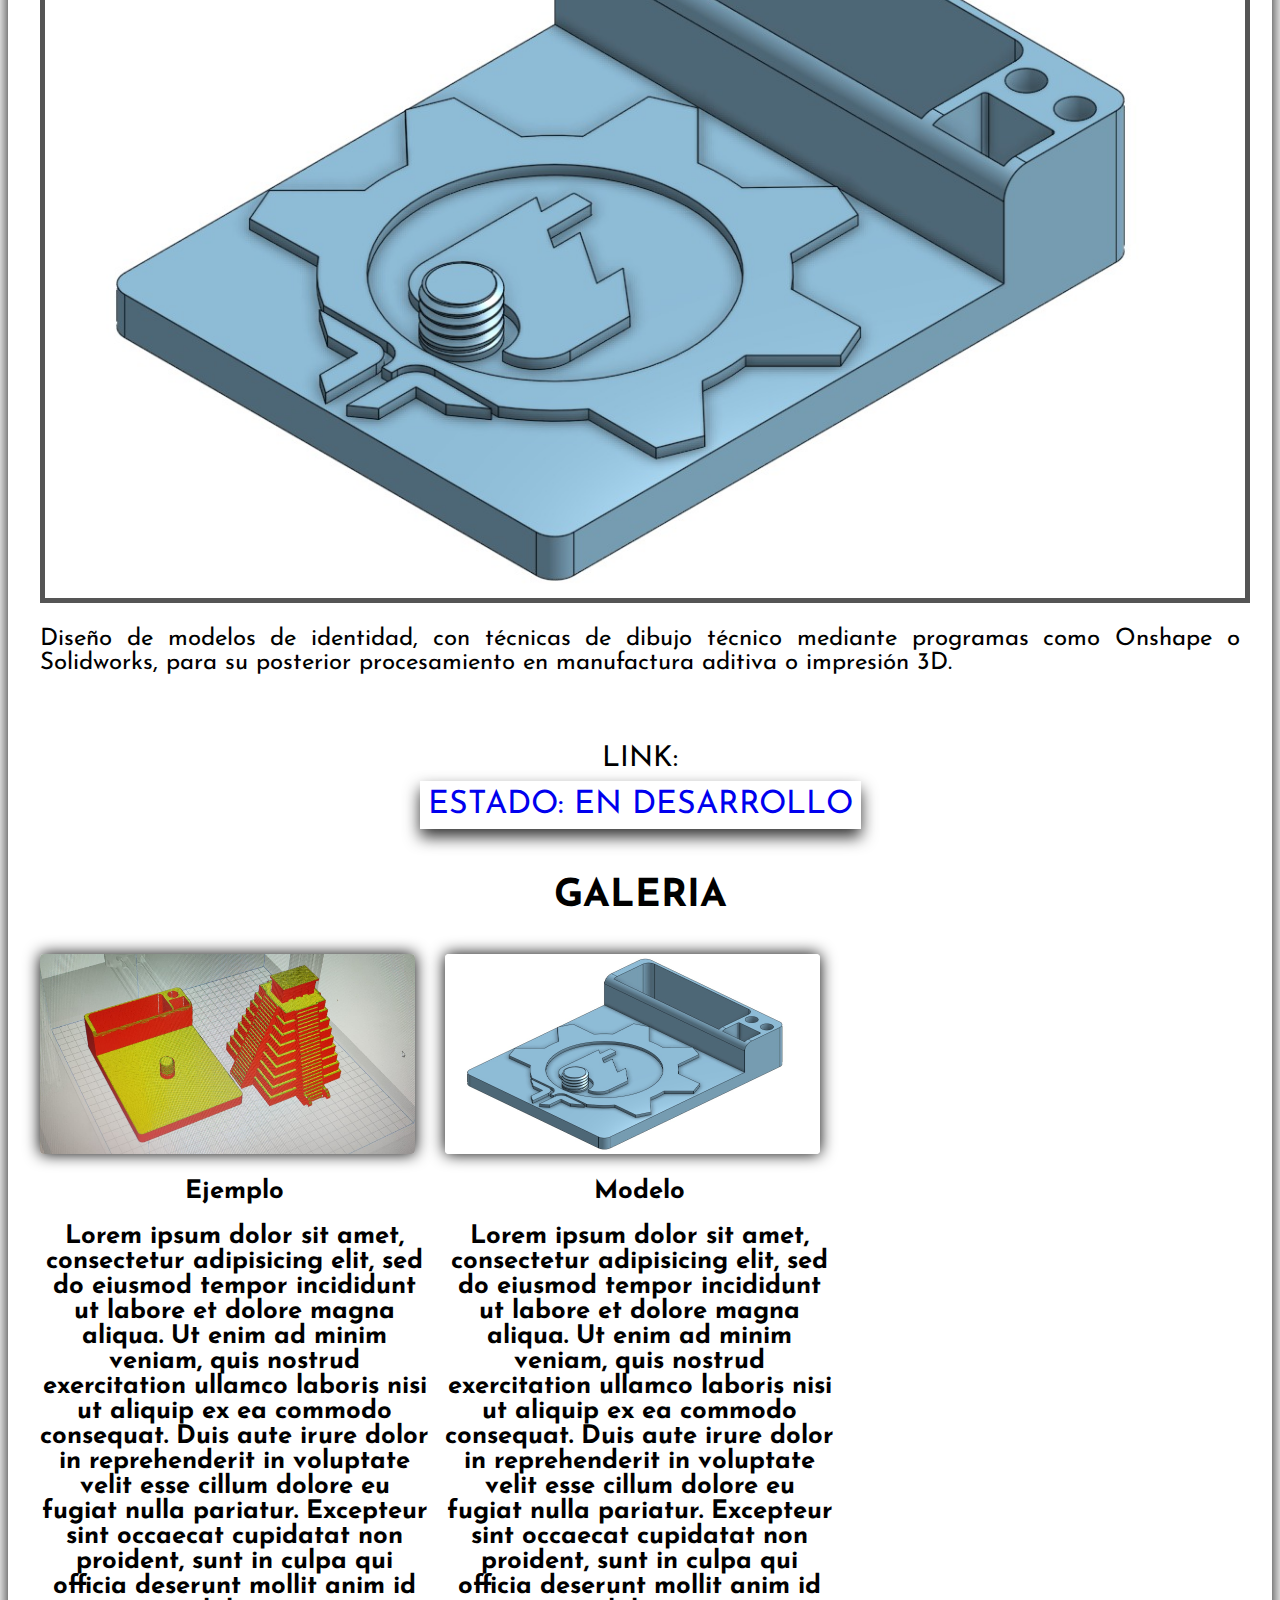
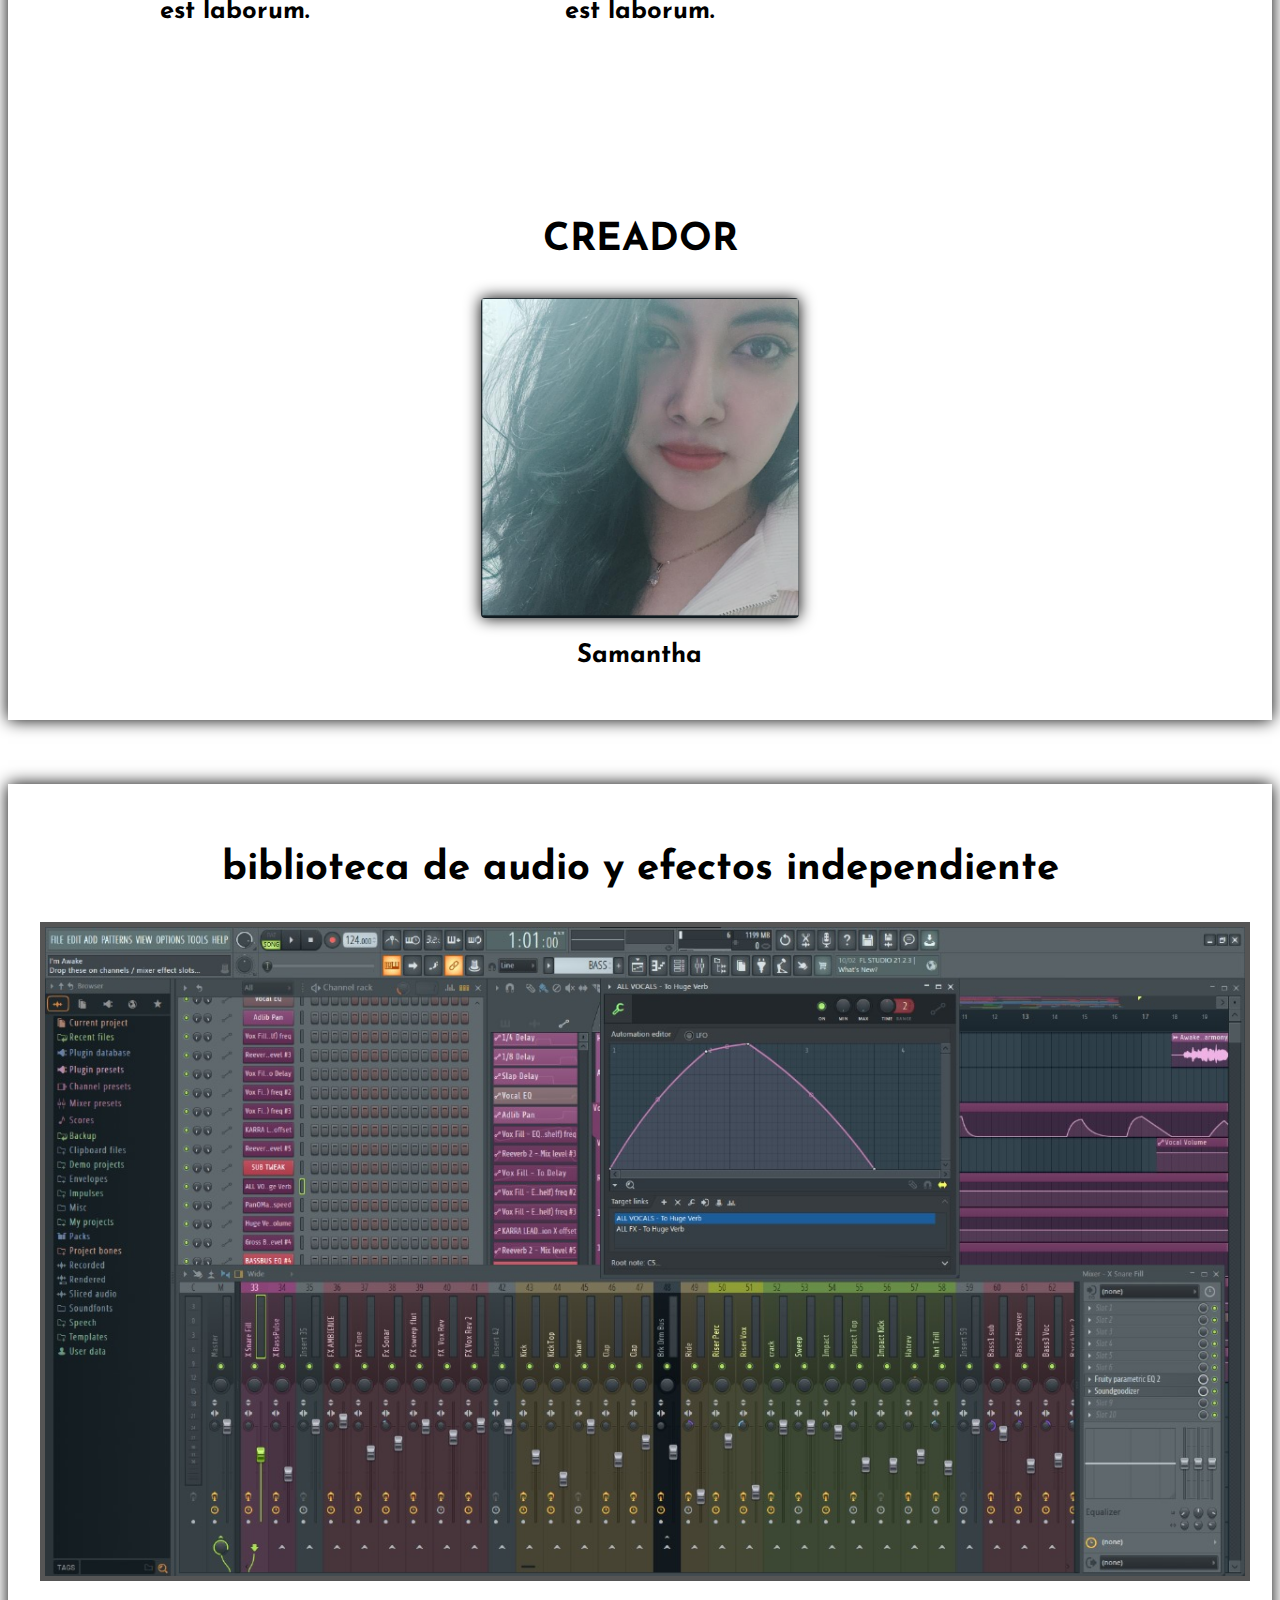
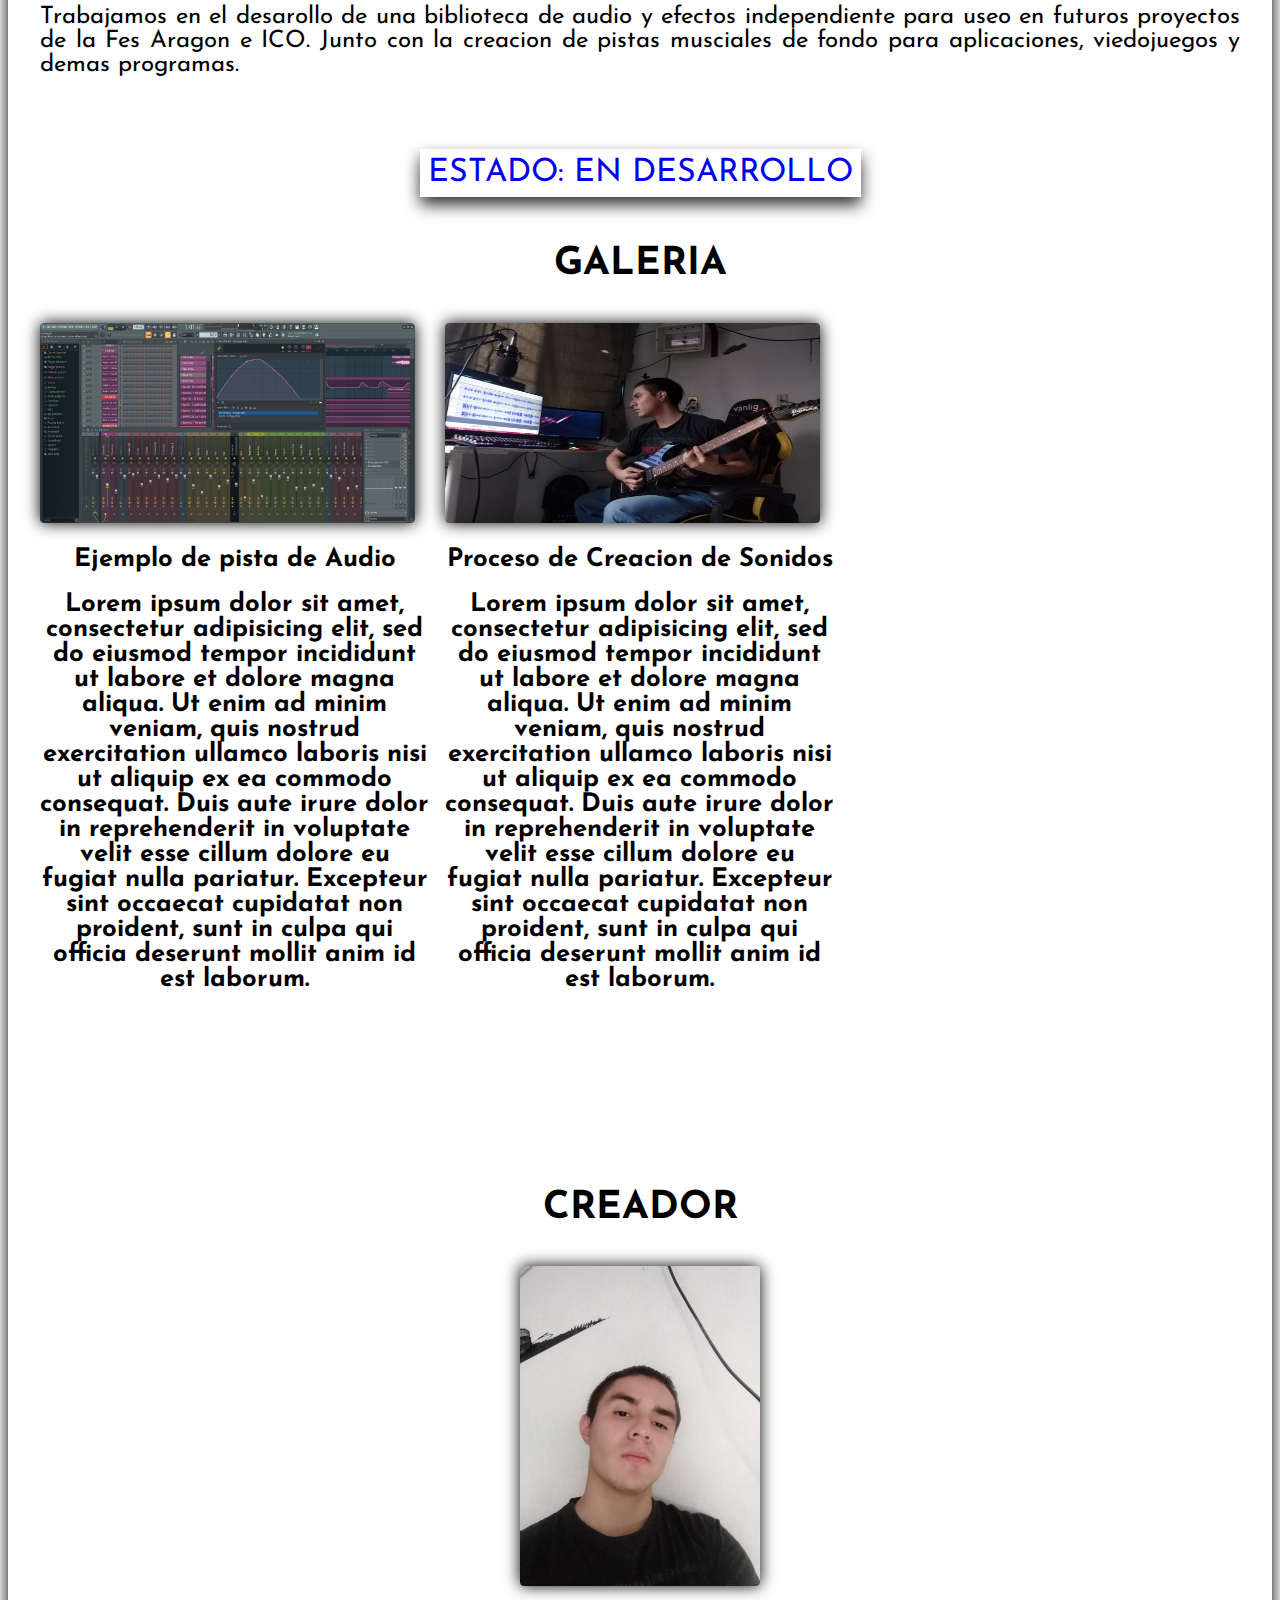
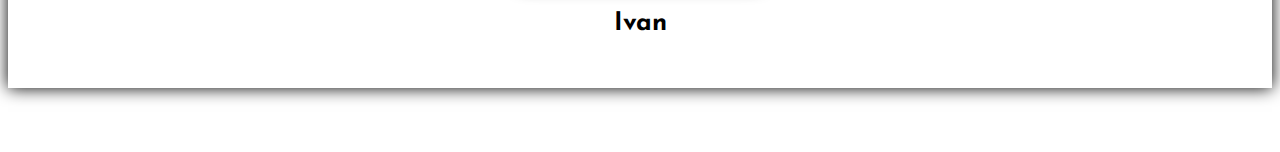
<file: paginas/ServicioSocial.html>
<!DOCTYPE html>
<html lang="es">
<head>
  <meta charset="UTF-8">
  <meta http-equiv="X-UA-Compatible" content="IE=edge">
  <meta name="viewport" content="width=device-width, Initial-scale=1.0">
  <title>ICA_Servicio_Social</title> 
           <!-- Conexcion con nuestra hoja de estilos de CSS-->
  <link rel="stylesheet" href="styleSS.css">
            <!-- Conexion con nuestro tipo de letra -->
  <link rel="stylesheet" href="https://fonts.googleapis.com/css2?family=Josefin+Sans:wght@400;700&family=Poller+One&display=swap"> 
</head>
<body>
  <div id="Inicio"> <br> </div><!-- Espacio para el Inicio de la pagina -->
    <div class="wrap-header-hero">
          <!-- Mi header -->  
    <header class="main-header" > 
      <div class="header-wrap"> <!-- Envoltorio del Header --> <!--  -->
        <div class="wrap-logo-header">
          <img src="img2/Logo_Fes.png" alt="UNAM, Fes Aragon"  height="70px"> <!-- Logo de a Fes Aragon -->
        </div>
        <div class="wrap-nav-header"> <!-- Envoltorio del Menu de Navegación -->
          <p>INNOVATION CENTER ARAGON</p>
          <h2 >ICA</h2>
          <nav class="nav-header" >
            <input type="checkbox" id="check">
            <label for="check" class="checkbtn">
              <i class="toggle-menu"> <!-- Icono que se vera cuando se navegue desde un telefono -->
                <img src="[data-uri]" />
                <span>Menú</span>
              </i>
                    <!-- Lista del menu de Navegación -->  
            </label>
            <ul class="main-menu"> 
              <li class="menu-itema"><a href="../index.html">INICIO</a></li>
              <li class="menu-itemb"><a href="Horario.html">HORARIOS</a></li>
              <li class="menu-itemc"><a href="#Inicio">SERVICIO SOCIAL</a></li>
              <li class="menu-itemd"><a href="Proyectos.html">PROYECTOS</a></li>
              <li class="menu-iteme"><a href="Cursos.html">CURSOS</a></li>
            </ul>
          </nav>
        </div>
      </div>
    </header>
    <main class="main-section">
    </div>
      <!-- Tarjetas de comida -->
      <div id="horarios"><br><br><br><br><br><br>
        <br></div><!-- Espacio para el Inicio de la pagina -->
      <section class="wrap section">
        <div class="wrap-title-section">
          <h2 class="menu-paquete">PROYECTOS</h2>
        </div>
          <div class="img-aniversario"> 
            <h2>Pagina del INNOVATION CENTER ARAGON</h2>
            <img src="img2/ICA/ProyectoAaron/img4.png">
            <p>Proyecto desarrollado por alumnos de Ingeniería en Computación para conmemorar el 45 aniversario de la Facultad de Estudios Superiores Aragón.
            El cual incluye 3 mini juegos desarrollados en los espacios de nuestras facultad, donde tendrás que defender a la FES de una invasión alienígena para evitar que los alumnos sean abducidos, o tendrás que trabajar en los invernaderos para recolectar verduras y vegetales evitando cosechar basura y ayuda a deshacerse de los fantasmas que aterrocidan el Centro Tecnológico Aragón.
            Este proyecto se desarrolló por alumnos de 3er a 7mo semestre de la carrera de Ingeniería en Computación.

            </p>
            <div id="galeria"> <br></div>
            <div class="Estados-Proyectos"> 
              <p>LINK:</p>
              <a href="#">IR A LA PAGINA</a>
              <br>
            </div>

        </div> 

      <div class="menu-paquete-galeria">GALERIA</div>
      <div class="column-4 galeria-platos">
        <div class="imagen-galeria">
          <a href="#img1">
            <img src="img2/ICA/ProyectoAaron/img2.png" alt="Codigo" height="200">
          </a>
          <p class="menu-plato">Codigo</p>
          <p class="menu-plato">Lorem ipsum dolor sit amet, consectetur adipisicing elit, sed do eiusmod
          tempor incididunt ut labore et dolore magna aliqua. Ut enim ad minim veniam,
          quis nostrud exercitation ullamco laboris nisi ut aliquip ex ea commodo
          consequat. Duis aute irure dolor in reprehenderit in voluptate velit esse
          cillum dolore eu fugiat nulla pariatur. Excepteur sint occaecat cupidatat non
          proident, sunt in culpa qui officia deserunt mollit anim id est laborum.</p>
        </div>
        <div class="imagen-galeria">
          <a href="#img2">
            <img src="img2/ICA/ProyectoAaron/img3.png" alt="Menu" width="375" height="200">
          </a>
          <p class="menu-plato">Menu</p>
          <p class="menu-plato">Lorem ipsum dolor sit amet, consectetur adipisicing elit, sed do eiusmod
          tempor incididunt ut labore et dolore magna aliqua. Ut enim ad minim veniam,
          quis nostrud exercitation ullamco laboris nisi ut aliquip ex ea commodo
          consequat. Duis aute irure dolor in reprehenderit in voluptate velit esse
          cillum dolore eu fugiat nulla pariatur. Excepteur sint occaecat cupidatat non
          proident, sunt in culpa qui officia deserunt mollit anim id est laborum.</p>
        </div>
        <div class="imagen-galeria">
          <a href="#img3">
            <img src="img2/ICA/ProyectoAaron/img4.png" alt="Inicio" height="200">
          </a>
          <p class="menu-plato">Inicio</p>
          <p class="menu-plato">Lorem ipsum dolor sit amet, consectetur adipisicing elit, sed do eiusmod
          tempor incididunt ut labore et dolore magna aliqua. Ut enim ad minim veniam,
          quis nostrud exercitation ullamco laboris nisi ut aliquip ex ea commodo
          consequat. Duis aute irure dolor in reprehenderit in voluptate velit esse
          cillum dolore eu fugiat nulla pariatur. Excepteur sint occaecat cupidatat non
          proident, sunt in culpa qui officia deserunt mollit anim id est laborum.</p>
        </div>
        </div>
  <div id="integrantes"><br><br><br><br><br> <br><br><br><br><br><br></div>
      <div id="Servicio"></div>
      
            <div class="menu-paquete-galeria">CREADOR</div>
      <div class="column-4-integrantes galeria-platos">
        <div class="imagen-galeria-integrantes">
          <a href="#img4">
            <img src="img2/ICA/ProyectoAaron/img1.jpeg" alt="Aaron Velasco">
          </a>
          <p class="menu-plato">Velasco López aaron Isaías</p>
        </div>
        </div>

      <div id="Servicio"></div>
      </section>
      <article class="light-box" id="img1">
        <img src="img2/ICA/ProyectoAaron/img2.png" alt="">
        <a href="#galeria" class="close">X</a>
      </article>  
      <article class="light-box" id="img2">
        <img src="img2/ICA/ProyectoAaron/img3.png" alt="">
        <a href="#galeria" class="close">X</a>
      </article>
      <article class="light-box" id="img3">
        <img src="img2/ICA/ProyectoAaron/img4.png" alt="">
        <a href="#galeria" class="close">X</a>
      </article>
      <article class="light-box-1" id="img4">
        <img src="img2/ICA/ProyectoAaron/img1.jpeg" alt="">
        <a href="#integrantes" class="close">X</a>
      </article>
<!------------------------------------------  --------------------------------------------->
      <section class="wrap section">
          <div class="img-aniversario"> 
            <h2>Diseño de modelos de identidad</h2>
            <img src="img2/ICA/ProyectoSamantha/img3.jpeg">
            <p>Diseño de modelos de identidad, con técnicas de dibujo técnico mediante programas como Onshape o Solidworks, para su posterior procesamiento en manufactura aditiva o impresión 3D.
            <div id="galeria1"> <br></div>
            <div class="Estados-Proyectos"> 
              <p>LINK:</p>
              <a href="#">ESTADO: EN DESARROLLO</a>
              <br>
            </div>
        </div> 

      <div class="menu-paquete-galeria">GALERIA</div>
      <div class="column-4 galeria-platos">
        <div class="imagen-galeria">
          <a href="#img5">
            <img src="img2/ICA/ProyectoSamantha/img2.jpeg" alt="Ejemplo" width="375" height="200">
          </a>
          <p class="menu-plato">Ejemplo</p>
          <p class="menu-plato">Lorem ipsum dolor sit amet, consectetur adipisicing elit, sed do eiusmod
          tempor incididunt ut labore et dolore magna aliqua. Ut enim ad minim veniam,
          quis nostrud exercitation ullamco laboris nisi ut aliquip ex ea commodo
          consequat. Duis aute irure dolor in reprehenderit in voluptate velit esse
          cillum dolore eu fugiat nulla pariatur. Excepteur sint occaecat cupidatat non
          proident, sunt in culpa qui officia deserunt mollit anim id est laborum.</p>
        </div>
        <div class="imagen-galeria">
          <a href="#img6">
            <img src="img2/ICA/ProyectoSamantha/img3.jpeg" alt="Modelo"  width="375" height="200">
          </a>
          <p class="menu-plato">Modelo</p>
          <p class="menu-plato">Lorem ipsum dolor sit amet, consectetur adipisicing elit, sed do eiusmod
          tempor incididunt ut labore et dolore magna aliqua. Ut enim ad minim veniam,
          quis nostrud exercitation ullamco laboris nisi ut aliquip ex ea commodo
          consequat. Duis aute irure dolor in reprehenderit in voluptate velit esse
          cillum dolore eu fugiat nulla pariatur. Excepteur sint occaecat cupidatat non
          proident, sunt in culpa qui officia deserunt mollit anim id est laborum.</p>
        </div>
        </div>
  <div id="integrantes1"><br><br><br><br><br><br><br><br><br><br><br></div>
      <div id="Servicio1"></div>
      
            <div class="menu-paquete-galeria">CREADOR</div>
      <div class="column-4-integrantes galeria-platos">
        <div class="imagen-galeria-integrantes">
          <a href="#img7">
            <img src="img2/ICA/ProyectoSamantha/img1.png" alt="Samantha">
          </a>
          <p class="menu-plato">Samantha</p>
        </div>
        </div>
      <div id="Servicio1"></div>
      </section>
      <article class="light-box" id="img5">
        <img src="img2/ICA/ProyectoSamantha/img2.jpeg" alt="">
        <a href="#galeria1" class="close">X</a>
      </article>  
      <article class="light-box" id="img6">
        <img src="img2/ICA/ProyectoSamantha/img3.jpeg" alt="">
        <a href="#galeria1" class="close">X</a>
      </article>
      <article class="light-box-2" id="img7">
        <img src="img2/ICA/ProyectoSamantha/img1.png" alt="">
        <a href="#integrantes1" class="close">X</a>
      </article>
<!------------------------------------------  --------------------------------------------->
      <section class="wrap section">
          <div class="img-aniversario"> 
            <h2>biblioteca de audio y efectos independiente</h2>
            <img src="img2/ICA/ProyectoIvan/img3.jpeg">
            <p>Trabajamos en el desarollo de una biblioteca de audio y efectos independiente para useo en futuros proyectos de la Fes Aragon e ICO. Junto con la creacion de pistas musciales de fondo para aplicaciones, viedojuegos y demas programas.
            </p>
            <div id="galeria2"> <br></div>
            <div class="Estados-Proyectos"> 
              <a href="#">ESTADO: EN DESARROLLO</a>
              <br>
            </div>
        </div> 

      <div class="menu-paquete-galeria">GALERIA</div>
      <div class="column-4 galeria-platos">
        <div class="imagen-galeria">
          <a href="#img8">
            <img src="img2/ICA/ProyectoIvan/img3.jpeg" alt="pista de audio" width="375" height="200">
          </a>
          <p class="menu-plato">Ejemplo de pista de Audio</p>
          <p class="menu-plato">Lorem ipsum dolor sit amet, consectetur adipisicing elit, sed do eiusmod
          tempor incididunt ut labore et dolore magna aliqua. Ut enim ad minim veniam,
          quis nostrud exercitation ullamco laboris nisi ut aliquip ex ea commodo
          consequat. Duis aute irure dolor in reprehenderit in voluptate velit esse
          cillum dolore eu fugiat nulla pariatur. Excepteur sint occaecat cupidatat non
          proident, sunt in culpa qui officia deserunt mollit anim id est laborum.</p>
        </div>
        <div class="imagen-galeria">
          <a href="#img9">
            <img src="img2/ICA/ProyectoIvan/img2.jpeg" alt="Proceso de creacion"  width="375" height="200">
          </a>
          <p class="menu-plato">Proceso de Creacion de Sonidos</p>
          <p class="menu-plato">Lorem ipsum dolor sit amet, consectetur adipisicing elit, sed do eiusmod
          tempor incididunt ut labore et dolore magna aliqua. Ut enim ad minim veniam,
          quis nostrud exercitation ullamco laboris nisi ut aliquip ex ea commodo
          consequat. Duis aute irure dolor in reprehenderit in voluptate velit esse
          cillum dolore eu fugiat nulla pariatur. Excepteur sint occaecat cupidatat non
          proident, sunt in culpa qui officia deserunt mollit anim id est laborum.</p>
        </div>
        </div>
  <div id="integrantes2"><br><br><br><br><br><br><br><br><br><br><br></div>
      <div id="Servicio2"></div>
      
            <div class="menu-paquete-galeria">CREADOR</div>
      <div class="column-4-integrantes galeria-platos">
        <div class="imagen-galeria-integrantes">
          <a href="#img10">
            <img src="img2/ICA/ProyectoIvan/img1.jpeg" alt="Ivan">
          </a>
          <p class="menu-plato">Ivan</p>
        </div>
        </div>
      <div id="Servicio2"></div>
      </section>
      <article class="light-box" id="img8">
        <img src="img2/ICA/ProyectoIvan/img3.jpeg" alt="">
        <a href="#galeria2" class="close">X</a>
      </article>  
      <article class="light-box" id="img9">
        <img src="img2/ICA/ProyectoIvan/img2.jpeg" alt="">
        <a href="#galeria2" class="close">X</a>
      </article>
      <article class="light-box-1" id="img10">
        <img src="img2/ICA/ProyectoIvan/img1.jpeg" alt="">
        <a href="#integrantes2" class="close">X</a>
      </article>
</body>
</html>
</file>
<file: style.css>
:root{
  --main-c:#ffffff;
  --black-c:#000000;
}

/*----------------------------- Estilos Generales -----------------------*/ 
html{
  font-family: 'Josefin Sans', sans-serif;
}
body{ 
  margin: 0;
  padding: 0;
}
a{  text-decoration: none; }

a:visited{ color: inherit; }

li{ list-style: none; }

p{ font-size: 1.1rem; }

h1{ font-size: 2.4rem; }

h2{ font-size: 2.4rem; }

h3{
  transition: all 0.3s ease;
  font-size: 1.8rem;
  cursor: pointer;
}

h3:hover { transform: scale(1.05); }

h4{ font-size: 1.6rem; }

h5{ font-size: 1.4rem; }

h6{ font-size: 1.2rem; }

/*---------------------Enlaces & Botones----------------------------*/

.cta-main{
  background-color: var(--main-c);
  padding: 1rem 1rem ;
  color: #fff;
  font-size: bold;
  border-radius: 2px;
}

/*---------------------Header Pagina ICA-----------------------*/

header.main-header{
  position: relative;    
  top: 0;
  width: 100%; 
  z-index:9999;
}

.header-wrap{
  position: fixed;
  display: flex;
  top: 0;
  width: 100%;
  justify-content: center;
  padding: 0rem;
  background-color: #ffffff;
  align-items: center;
  border: 5px solid #555;
  font-weight: bold;
}

.wrap-logo-header{
  display: flex;
  align-items: center;
  flex-basis: 10%;
}

.wrap-logo-header img{
    margin-right: 50px;
    height: 120px;
}

.wrap-logo-header a {
  transition: all 0.3s ease;
}

.wrap-logo-header a:hover{
  transform: scale(1.4);
  color: #009304;
  cursor: pointer;
}
.wrap-nav-header h2 {
  display: none;
  background-color: #fff;
  border: none;
  z-index: 9999;
}
.wrap-nav-header p {
  display: flex;
  justify-content: center;
  margin-bottom: auto;
  font-size: 1.5rem;
  transition: all 0.3s ease;

}
.wrap-nav-header p:hover {
  transform: scale(1.4);
  color: #009304;
  cursor: pointer;
}
/*----------------menu header -------------*/

.nav-header{
  display: flex;
  align-items: center;
  width: 100%;
}

.nav-wrap-header{
  display: flex;
  flex-basis: 50%;
}


ul.main-menu{
  display: flex;
  width: 100%;
  z-index: 99;
  margin: 0;
  padding: 0;
  justify-content: space-between;
  align-items: center;
  font-size: 1.2rem;
}

ul.main-menu #nav-main-contact{
  display: flex;
  align-items: center;
  padding: 0.5rem 1rem;
  background-color: var(--main-c);
  color: #fff;
}

/*--------------INICIO-------------------*/
li.menu-itema{
  margin: .75rem;
  display: flex;
}

li.menu-itema a{
  transition: all 0.3s ease;
  padding: .5rem 1rem;
  color: #000000;
}

li.menu-itema a:hover{
  transform: scale(1.40);
  color: #009304;
  box-shadow: 0 0.5rem 0.8rem rgba(0, 147, 4, 0.8)
}

/*---------------HORARIO------------------*/
li.menu-itemb{
  margin: 1.5rem;
  display: flex;
}

li.menu-itemb a{
  transition: all 0.3s ease;
  padding: .5rem 1rem;
  color: #000000;
}

li.menu-itemb a:hover{
  transform: scale(1.40);
  color: #9C1100;
  box-shadow: 0 0.5rem 0.8rem rgba(156, 17, 0, 0.8)
}

/*----------------SERVICIOSOCIAL-----------------*/
li.menu-itemc{
  margin: 1.5rem;
  display: flex;
}

li.menu-itemc a{
  transition: all 0.3s ease;
  padding: .5rem 1rem;
  color: #000000;
}

li.menu-itemc a:hover{
  transform: scale(1.40);
  color: #00509C;
  box-shadow: 0 0.5rem 0.8rem rgba(0, 80, 156, 0.8)
}

/*-----------------PROYECTOS----------------*/
li.menu-itemd{
  margin: 1.5rem;
  display: flex;
}

li.menu-itemd a{
  transition: all 0.3s ease;
  padding: .5rem 1rem;
  color: #000000;
}

li.menu-itemd a:hover{
  transform: scale(1.40);
  color: #93009C;
  box-shadow: 0 0.5rem 0.8rem rgba(147, 0, 156, 0.8)
}

/*-----------------CURSOS----------------*/
li.menu-iteme{
  margin: 1.5rem;
  display: flex;
}

li.menu-iteme a{
  transition: all 0.3s ease;
  padding: .5rem 1rem;
  color: #000000;
}

li.menu-iteme a:hover{
  transform: scale(1.40);
  color: #009C8E;
  box-shadow: 0 0.5rem 0.8rem rgba(0, 156, 142, 0.8)
}

/*---------------------------------*/
i.toggle-menu img{
  width: 27px;
  z-index: 99;
}

i.toggle-menu{
  display: none;
  background-color: #fff;
  border: none;
  z-index: 9999;
}

input#check{
  display: none;
}

@media (max-width:1290px){
   

  header.main-header{
    margin-bottom: 3rem;
}

  .header-wrap{
    position: fixed;
    width: 100%;
    background-color: #fff;
    padding: 0;
    top: 0;
    z-index: 9999;
    height: 140px;
}

  .wrap-logo-header{
    position: fixed;
    z-index:999;
    top: 3%;
    left: 3%;
}

  .wrap-logo-header img{
    height: 120px;
    width: 400px;
}

  i.toggle-menu{
    display: flex;
    background-color: #676D6C;
    text-align: center;
    height: 41px;
    margin-right: -24px;
    margin-top: 29px;
    user-select: none;
    border: 0px solid transparent;
    padding: 0.375rem 0.75rem;
    font-size: 1.5rem;
    line-height: 1.6;
    border-radius: 1.25rem;
    transition: all 0.3s ease;
}
  i.toggle-menu:hover {
    transform: scale(1.10);
    color: #009C8E;
    box-shadow: 0 0.5rem 0.8rem rgba(0, 156, 142, 0.8)
  }
  ul.main-menu,#nav-main-contact{
    display: none;
    left: 0;
    margin: 0;
    padding: 0;
}

  ul.main-menu{
    position: fixed;
    background-color: #ffffff;
}

  label.checkbtn{
    position: fixed;
    right: 3%;
    top: 3%;
    z-index: 9999;
    cursor: pointer;
}

  #check:checked ~ ul{
    display: flex;
    z-index: 9;
    flex-flow: column;
    align-items: center;
    justify-content: center;
    height: 110vh;
    top: 0;
    font-size: 1.5rem;
}
  .wrap-nav-header p {
  display: flex;
  justify-content: center;
  margin-left: 320px;
  background-color: #fff;
  }
  .wrap-nav-header p:hover {
  transform: scale(1.2);
  color: #009304;
  cursor: pointer;
}
}
@media (max-width:990px){
  header.main-header{
    margin-bottom: 3rem;
}

  .header-wrap{
    position: fixed;
    width: 100%;
    background-color: #fff;
    padding: 0;
    top: 0;
    z-index: 9999;
    height: 140px;
}

  .wrap-logo-header{
    position: fixed;
    z-index:999;
    top: 3%;
    left: 3%;
}

  .wrap-logo-header img{
    height: 120px;
    width: 400px;
}

  i.toggle-menu{
    display: flex;
    background-color: #676D6C;
    text-align: center;
    height: 41px;
    margin-right: -24px;
    margin-top: 29px;
    user-select: none;
    border: 0px solid transparent;
    padding: 0.375rem 0.75rem;
    font-size: 1.5rem;
    line-height: 1.6;
    border-radius: 1.25rem;
    transition: all 0.3s ease;
}
  i.toggle-menu:hover {
    transform: scale(1.10);
    color: #009C8E;
    box-shadow: 0 0.5rem 0.8rem rgba(0, 156, 142, 0.8)
  }
  ul.main-menu,#nav-main-contact{
    display: none;
    left: 0;
    margin: 0;
    padding: 0;
}

  ul.main-menu{
    position: fixed;
    background-color: #ffffff;
}

  label.checkbtn{
    position: fixed;
    right: 3%;
    top: 3%;
    z-index: 9999;
    cursor: pointer;
}

  #check:checked ~ ul{
    display: flex;
    z-index: 9;
    flex-flow: column;
    align-items: center;
    justify-content: center;
    height: 110vh;
    top: 0;
    font-size: 1.5rem;
}
  .wrap-nav-header p {
  display: none;
  justify-content: center;
  margin-left: 320px;
  background-color: #fff;
  }
  .wrap-nav-header h2 {
  display: flex;
  justify-content: center;
  margin-left: 320px;
  background-color: #fff;
  margin-bottom: auto;
  transition: all 0.3s ease;

  }
  .wrap-nav-header h2:hover {
  transform: scale(1.4);
  color: #009304;
  cursor: pointer;
}
}
@media (max-width:630px){
  header.main-header{
    margin-bottom: 3rem;
}

  .header-wrap{
    position: fixed;
    width: 100%;
    background-color: #fff;
    padding: 0;
    top: 0;
    z-index: 9999;
    height: 140px;
}

  .wrap-logo-header{
    position: fixed;
    z-index:999;
    top: 3%;
    left: 3%;
}

  .wrap-logo-header img{
    height: 120px;
    width: 400px;
}

  i.toggle-menu{
    display: flex;
    background-color: #676D6C;
    text-align: center;
    height: 41px;
    margin-right: -24px;
    margin-top: 29px;
    user-select: none;
    border: 0px solid transparent;
    padding: 0.375rem 0.75rem;
    font-size: 1.5rem;
    line-height: 1.6;
    border-radius: 1.25rem;
    transition: all 0.3s ease;
}
  i.toggle-menu:hover {
    transform: scale(1.10);
    color: #009C8E;
    box-shadow: 0 0.5rem 0.8rem rgba(0, 156, 142, 0.8)
  }
  ul.main-menu,#nav-main-contact{
    display: none;
    left: 0;
    margin: 0;
    padding: 0;
}

  ul.main-menu{
    position: fixed;
    background-color: #ffffff;
}

  label.checkbtn{
    position: fixed;
    right: 3%;
    top: 3%;
    z-index: 9999;
    cursor: pointer;
}

  #check:checked ~ ul{
    display: flex;
    z-index: 9;
    flex-flow: column;
    align-items: center;
    justify-content: center;
    height: 110vh;
    top: 0;
    font-size: 1.5rem;
}
  .wrap-nav-header p {
  display: none; }
  .wrap-nav-header h2 {
  display: none; }
}
/*-------------------Tarjetas de Comida----------------------*/

.section{
  max-width: 1200px;
  height: auto;
  margin: 4rem auto;
  padding: 5rem;
  box-shadow: 0 0rem 1rem rgba(0, 0, 0, 1);

}

.column-4{
  display: grid;
  grid-template-columns: repeat(4,1fr);
  column-gap: 1rem;
  row-gap: 1rem;
}
.column-4 p {
  transition: all 0.3s ease;
  text-decoration: none;
  cursor: pointer;
}
.tarjeta-rest{
  transition: all 0.3s ease;
  background-repeat: no-repeat;
  height: 400px;
  border-radius: 6px;
  padding: 1rem .5rem;
  display: flex;
  align-items: end;
  cursor: pointer;
}
.tarjeta-rest:hover {
  transform: scale(1.08);
  box-shadow: 0 0.5rem 0.8rem rgba(212, 218, 27, 0.8)
}
.tarjeta-proyect{
  transition: all 0.3s ease;
  background-repeat: no-repeat;
  height: 400px;
  border-radius: 6px;
  padding: 1rem .5rem;
  display: flex;
  align-items: end;
  cursor: pointer;
}
.tarjeta-proyect:hover {
  transform: scale(1.08);
  box-shadow: 0 0.5rem 0.8rem rgba(212, 218, 27, 0.8)
}
.wrap-text_tarjeta-rest{
  color: #fff;
  padding: .5rem;
  border-radius: 6px;
  background:linear-gradient(to top, rgb(0 0 0 / .5), rgb(0 0 0 / .5));
}

.wrap-text_tarjeta-rest p{
  color: #fff;
  text-align: center;
}
.wrap-text_tarjeta-rest h3{
  color: #fff;
  text-align: center;
  font-size: 1.5rem;
}
.cta-wrap_tarjeta-rest{
  display: flex;
  justify-content: space-between;
}

.precio_tarjeta-rest span{
  font-size: .8rem;
  font-weight: bold;
}

.cta_tarjeta-rest{
  background-color: var(--main-c);
  padding: .25rem 1rem;
  border-radius: 4px;
}
.cta_tarjeta-rest a{
  color: #fff;
  font-weight: bold;
}

@media (max-width:1200px){
  .column-4{
    grid-template-columns: repeat(3,1fr);
  }
}

@media (max-width:880px){
  .column-4{
    grid-template-columns: repeat(2,1fr);
  }
}

@media (max-width:640px){
  .column-4{
    grid-template-columns: repeat(1,1fr);
  }
}

/* Menu Restaurante */

.column-3{
  display: grid;
  grid-template-columns: repeat(3,1fr);
  column-gap: 2rem;
  row-gap: 1rem;
}

.menu-restaurante{
  color: #fff;
  text-align: center;
  background-repeat: no-repeat;
  border-radius: 6px;
  display: flex;
  flex-flow: column;
}
hr{
  background: var(--main-c);
  height: 2px;
  width: 30px;
  border: none;
}
.precio-menu{
  font-weight: bold;
}
.precio-menu span{
  font-size: 2rem;
}

@media (max-width:1270px){
  .column-3{
    grid-template-columns: repeat(2,1fr);
  }
}
@media (max-width:640px){
  .column-3{
    grid-template-columns: repeat(1,1fr);
  }
}

/* galeria de Imágenes */

.imagen-galeria{
  box-shadow: 0 0rem 1rem rgba(0, 0, 0, 1);
}
.imagen-galeria, .imagen-galeria img{
  transition: all 0.3s ease;
  max-width: 375px;
  border-radius: 4px;
  cursor: pointer;
}
.imagen-galeria:hover {
  transform: scale(1.05);
} 
.menu-paquete{
  transition: all 0.3s ease;
  color: #000;
  text-align: center;
  display: block;
  font-size: 2.4em;
  margin-block-start: 0em;
  margin-block-end: 1em;
  margin-inline-start: 0px;
  margin-inline-end: 0px;
  font-weight: bold;
  cursor: pointer;
}
.menu-paquete:hover {
  color:#000;
  transform: scale(1.15);  
}
.menu-plato1 {
  color: #000;
  text-align: justify;
  display: block;
  font-size: 1rem;
  margin-block-start: -2.5em;
  margin-block-end: -1.5em;
  padding: 30px;
}
.menu-plato{
  color: #000;
  text-align: center;
  display: block;
  font-size: 1.6em;
  margin-block-start: 0.8em;
  margin-block-end: 0.8em;
  margin-inline-start: 0px;
  margin-inline-end: 0px;
  font-weight: bold;
}


@media (max-width:880px){
  .galeria-platos{
    display: flex;
    flex-flow: wrap;
    justify-content: center;
  }
}

/* Tarjetas de Blog */

article.card{
  transition: all 0.3s ease;
  max-width: 350px;
  background-color: #f8f8f8;
  margin: auto;
  padding:  auto;
  box-shadow: 0px 0px 12px #d7d7d7;
  cursor: pointer;
}

article.card:hover {
  transform: scale(1.10);
  box-shadow: 0 0.5rem 0.8rem rgba(28, 115, 137, 0.8)
}
.header-card{
  display: flex;
}
.header-card img{
  border-radius: 8px 8px 0 0;
  max-height: 200px;
  height: 200px;
  width: 100%;
}

.categoria-card{
  margin-top: 1rem;
}

.categoria-card span{
  background: var(--main-c);
  border-radius: 4px;
  padding: .2rem .5rem;
  color: #fff;
}

.card footer{
  display: flex;
  flex-flow: column;
  padding: 0 1rem;
}

.perfil-card{
  display: flex;
  align-items: center;
}

.img-perfil-card{
  display: flex;
}

.img-perfil-card img{
  width: 100px;
  border-radius: 50%;
  margin: 1rem 1rem 1rem 0;
}
.text-perfil-card{
  display: flex;
  flex-flow: column;
}
.text-perfil-card span:nth-child(2){
  color: darkolivegreen; 
}
.card-wrap{
  display: flex;
  flex-flow: wrap;
}

@media (max-width:768px){
  .card-wrap{
    justify-content: center;
  }
}
/* Footer de la página */

footer{
  background-color: #fff;
  color: var(--black-c);
}

footer ul{
  padding: 0;
}

.wrap-footer{
  display: grid;
  grid-template-columns: 30% 15% 15% 20%;
  column-gap: 5%;
  padding: 1rem;
  margin: 2rem auto;
  max-width: 1200px;
}

element-footer h5{
  margin: 1rem 0;
}

.text-element-footer{
  line-height: 2;
}
.text-element-footer li a:hover {
  color: #000;
}
.text-element-footer li a{
  transition: color 0.3s ease;
  color: #000;
}

.rrss-element-footer ul{
  display: flex;
  flex-wrap: wrap;
}

.rrss-element-footer img{
  width: 45px;
}
.rrss-element-footer li{
  margin-right: 1rem;
}

.footer-creds{
  display: flex;
  justify-content: space-between;
  padding: 0 1rem;
  color: #576171;
  font-size: .9rem;
  max-width: 1200px;
  margin: 0 auto;
}

.legal-creds ul{
  display: flex;
}

.legal-creds ul li{
  padding-right: 1rem;
}

.legal-creds ul li a{
  color: #576171;
}

@media (max-width:768px){
  .wrap-footer{
    grid-template-columns: repeat(2,1fr);
  }
}

@media (max-width:480px){
  .wrap-footer{
    grid-template-columns: repeat(1,1fr);
  }
}

@media (max-width:320px){
  .footer-creds{
    flex-flow: column;
  }
}
</file>
<file: paginas/style.css>
:root{
  --main-c:#ffffff;
  --black-c:#000000;
}

/*----------------------------- Estilos Generales -----------------------*/ 
html{
  font-family: 'Josefin Sans', sans-serif;
}
body{ 
  margin: 0;
  padding: 0;
}
a{  text-decoration: none; }

a:visited{ color: inherit; }

li{ list-style: none; }

p{ font-size: 1.1rem; }

h1{ font-size: 2.4rem; }

h2{ font-size: 2.4rem; }

h3{
  transition: all 0.3s ease;
  font-size: 1.8rem;
  cursor: pointer;
}

h3:hover { transform: scale(1.05); }

h4{ font-size: 1.6rem; }

h5{ font-size: 1.4rem; }

h6{ font-size: 1.2rem; }

/*---------------------Enlaces & Botones----------------------------*/

.cta-main{
  background-color: var(--main-c);
  padding: 1rem 1rem ;
  color: #fff;
  font-size: bold;
  border-radius: 2px;
}

/*---------------------Header Pagina ICA-----------------------*/

header.main-header{
  position: relative;    
  top: 0;
  width: 100%; 
  z-index:9999;
}

.header-wrap{
  position: fixed;
  display: flex;
  top: 0;
  width: 100%;
  justify-content: center;
  padding: 0rem;
  background-color: #ffffff;
  align-items: center;
  border: 5px solid #555;
  font-weight: bold;
}

.wrap-logo-header{
  display: flex;
  align-items: center;
  flex-basis: 10%;
}

.wrap-logo-header img{
    margin-right: 50px;
    height: 120px;
}

.wrap-logo-header a {
  transition: all 0.3s ease;
}

.wrap-logo-header a:hover{
  transform: scale(1.4);
  color: #009304;
  cursor: pointer;
}
.wrap-nav-header h2 {
  display: none;
  background-color: #fff;
  border: none;
  z-index: 9999;
}
.wrap-nav-header p {
  display: flex;
  justify-content: center;
  margin-bottom: auto;
  font-size: 1.5rem;
  transition: all 0.3s ease;

}
.wrap-nav-header p:hover {
  transform: scale(1.4);
  color: #009304;
  cursor: pointer;
}
/*----------------menu header -------------*/

.nav-header{
  display: flex;
  align-items: center;
  width: 100%;
}

.nav-wrap-header{
  display: flex;
  flex-basis: 50%;
}


ul.main-menu{
  display: flex;
  width: 100%;
  z-index: 99;
  margin: 0;
  padding: 0;
  justify-content: space-between;
  align-items: center;
  font-size: 1.2rem;
}

ul.main-menu #nav-main-contact{
  display: flex;
  align-items: center;
  padding: 0.5rem 1rem;
  background-color: var(--main-c);
  color: #fff;
}

/*--------------INICIO-------------------*/
li.menu-itema{
  margin: .75rem;
  display: flex;
}

li.menu-itema a{
  transition: all 0.3s ease;
  padding: .5rem 1rem;
  color: #000000;
}

li.menu-itema a:hover{
  transform: scale(1.40);
  color: #009304;
  box-shadow: 0 0.5rem 0.8rem rgba(0, 147, 4, 0.8)
}

/*---------------HORARIO------------------*/
li.menu-itemb{
  margin: 1.5rem;
  display: flex;
}

li.menu-itemb a{
  transition: all 0.3s ease;
  padding: .5rem 1rem;
  color: #000000;
}

li.menu-itemb a:hover{
  transform: scale(1.40);
  color: #9C1100;
  box-shadow: 0 0.5rem 0.8rem rgba(156, 17, 0, 0.8)
}

/*----------------SERVICIOSOCIAL-----------------*/
li.menu-itemc{
  margin: 1.5rem;
  display: flex;
}

li.menu-itemc a{
  transition: all 0.3s ease;
  padding: .5rem 1rem;
  color: #000000;
}

li.menu-itemc a:hover{
  transform: scale(1.40);
  color: #00509C;
  box-shadow: 0 0.5rem 0.8rem rgba(0, 80, 156, 0.8)
}

/*-----------------PROYECTOS----------------*/
li.menu-itemd{
  margin: 1.5rem;
  display: flex;
}

li.menu-itemd a{
  transition: all 0.3s ease;
  padding: .5rem 1rem;
  color: #000000;
}

li.menu-itemd a:hover{
  transform: scale(1.40);
  color: #93009C;
  box-shadow: 0 0.5rem 0.8rem rgba(147, 0, 156, 0.8)
}

/*-----------------CURSOS----------------*/
li.menu-iteme{
  margin: 1.5rem;
  display: flex;
}

li.menu-iteme a{
  transition: all 0.3s ease;
  padding: .5rem 1rem;
  color: #000000;
}

li.menu-iteme a:hover{
  transform: scale(1.40);
  color: #009C8E;
  box-shadow: 0 0.5rem 0.8rem rgba(0, 156, 142, 0.8)
}

/*---------------------------------*/
i.toggle-menu img{
  width: 27px;
  z-index: 99;
}

i.toggle-menu{
  display: none;
  background-color: #fff;
  border: none;
  z-index: 9999;
}

input#check{
  display: none;
}

@media (max-width:1290px){
   

  header.main-header{
    margin-bottom: 3rem;
}

  .header-wrap{
    position: fixed;
    width: 100%;
    background-color: #fff;
    padding: 0;
    top: 0;
    z-index: 9999;
    height: 140px;
}

  .wrap-logo-header{
    position: fixed;
    z-index:999;
    top: 3%;
    left: 3%;
}

  .wrap-logo-header img{
    height: 120px;
    width: 400px;
}

  i.toggle-menu{
    display: flex;
    background-color: #676D6C;
    text-align: center;
    height: 41px;
    margin-right: -24px;
    margin-top: 29px;
    user-select: none;
    border: 0px solid transparent;
    padding: 0.375rem 0.75rem;
    font-size: 1.5rem;
    line-height: 1.6;
    border-radius: 1.25rem;
    transition: all 0.3s ease;
}
  i.toggle-menu:hover {
    transform: scale(1.10);
    color: #009C8E;
    box-shadow: 0 0.5rem 0.8rem rgba(0, 156, 142, 0.8)
  }
  ul.main-menu,#nav-main-contact{
    display: none;
    left: 0;
    margin: 0;
    padding: 0;
}

  ul.main-menu{
    position: fixed;
    background-color: #ffffff;
}

  label.checkbtn{
    position: fixed;
    right: 3%;
    top: 3%;
    z-index: 9999;
    cursor: pointer;
}

  #check:checked ~ ul{
    display: flex;
    z-index: 9;
    flex-flow: column;
    align-items: center;
    justify-content: center;
    height: 110vh;
    top: 0;
    font-size: 1.5rem;
}
  .wrap-nav-header p {
  display: flex;
  justify-content: center;
  margin-left: 320px;
  background-color: #fff;
  }
  .wrap-nav-header p:hover {
  transform: scale(1.2);
  color: #009304;
  cursor: pointer;
}
}
@media (max-width:990px){
  header.main-header{
    margin-bottom: 3rem;
}

  .header-wrap{
    position: fixed;
    width: 100%;
    background-color: #fff;
    padding: 0;
    top: 0;
    z-index: 9999;
    height: 140px;
}

  .wrap-logo-header{
    position: fixed;
    z-index:999;
    top: 3%;
    left: 3%;
}

  .wrap-logo-header img{
    height: 120px;
    width: 400px;
}

  i.toggle-menu{
    display: flex;
    background-color: #676D6C;
    text-align: center;
    height: 41px;
    margin-right: -24px;
    margin-top: 29px;
    user-select: none;
    border: 0px solid transparent;
    padding: 0.375rem 0.75rem;
    font-size: 1.5rem;
    line-height: 1.6;
    border-radius: 1.25rem;
    transition: all 0.3s ease;
}
  i.toggle-menu:hover {
    transform: scale(1.10);
    color: #009C8E;
    box-shadow: 0 0.5rem 0.8rem rgba(0, 156, 142, 0.8)
  }
  ul.main-menu,#nav-main-contact{
    display: none;
    left: 0;
    margin: 0;
    padding: 0;
}

  ul.main-menu{
    position: fixed;
    background-color: #ffffff;
}

  label.checkbtn{
    position: fixed;
    right: 3%;
    top: 3%;
    z-index: 9999;
    cursor: pointer;
}

  #check:checked ~ ul{
    display: flex;
    z-index: 9;
    flex-flow: column;
    align-items: center;
    justify-content: center;
    height: 110vh;
    top: 0;
    font-size: 1.5rem;
}
  .wrap-nav-header p {
  display: none;
  justify-content: center;
  margin-left: 320px;
  background-color: #fff;
  }
  .wrap-nav-header h2 {
  display: flex;
  justify-content: center;
  margin-left: 320px;
  background-color: #fff;
  margin-bottom: auto;
  transition: all 0.3s ease;

  }
  .wrap-nav-header h2:hover {
  transform: scale(1.4);
  color: #009304;
  cursor: pointer;
}
}
@media (max-width:630px){
  header.main-header{
    margin-bottom: 3rem;
}

  .header-wrap{
    position: fixed;
    width: 100%;
    background-color: #fff;
    padding: 0;
    top: 0;
    z-index: 9999;
    height: 140px;
}

  .wrap-logo-header{
    position: fixed;
    z-index:999;
    top: 3%;
    left: 3%;
}

  .wrap-logo-header img{
    height: 120px;
    width: 400px;
}

  i.toggle-menu{
    display: flex;
    background-color: #676D6C;
    text-align: center;
    height: 41px;
    margin-right: -24px;
    margin-top: 29px;
    user-select: none;
    border: 0px solid transparent;
    padding: 0.375rem 0.75rem;
    font-size: 1.5rem;
    line-height: 1.6;
    border-radius: 1.25rem;
    transition: all 0.3s ease;
}
  i.toggle-menu:hover {
    transform: scale(1.10);
    color: #009C8E;
    box-shadow: 0 0.5rem 0.8rem rgba(0, 156, 142, 0.8)
  }
  ul.main-menu,#nav-main-contact{
    display: none;
    left: 0;
    margin: 0;
    padding: 0;
}

  ul.main-menu{
    position: fixed;
    background-color: #ffffff;
}

  label.checkbtn{
    position: fixed;
    right: 3%;
    top: 3%;
    z-index: 9999;
    cursor: pointer;
}

  #check:checked ~ ul{
    display: flex;
    z-index: 9;
    flex-flow: column;
    align-items: center;
    justify-content: center;
    height: 110vh;
    top: 0;
    font-size: 1.5rem;
}
  .wrap-nav-header p {
  display: none; }
  .wrap-nav-header h2 {
  display: none; }
}
/*-------------------Tarjetas de Comida----------------------*/

.section{
  max-width: 1200px;
  height: auto;
  margin: 4rem auto;
  padding: 5rem;
  box-shadow: 0 0rem 1rem rgba(0, 0, 0, 1);

}

.column-4{
  display: grid;
  grid-template-columns: repeat(4,1fr);
  column-gap: 1rem;
  row-gap: 1rem;
}
.column-4 p {
  transition: all 0.3s ease;
  text-decoration: none;
  cursor: pointer;
}
.tarjeta-rest{
  transition: all 0.3s ease;
  background-repeat: no-repeat;
  height: 400px;
  border-radius: 6px;
  padding: 1rem .5rem;
  display: flex;
  align-items: end;
  cursor: pointer;
}
.tarjeta-rest:hover {
  transform: scale(1.08);
  box-shadow: 0 0.5rem 0.8rem rgba(212, 218, 27, 0.8)
}
.wrap-text_tarjeta-rest{
  color: #fff;
  padding: .5rem;
  border-radius: 6px;
  background:linear-gradient(to top, rgb(0 0 0 / .5), rgb(0 0 0 / .5));
}

.wrap-text_tarjeta-rest p{
  color: #fff;
  text-align: center;
}
.wrap-text_tarjeta-rest h3{
  color: #fff;
  text-align: center;
  font-size: 1.5rem;
}
.cta-wrap_tarjeta-rest{
  display: flex;
  justify-content: space-between;
}

.precio_tarjeta-rest span{
  font-size: .8rem;
  font-weight: bold;
}

.cta_tarjeta-rest{
  background-color: var(--main-c);
  padding: .25rem 1rem;
  border-radius: 4px;
}
.cta_tarjeta-rest a{
  color: #fff;
  font-weight: bold;
}

@media (max-width:1200px){
  .column-4{
    grid-template-columns: repeat(3,1fr);
  }
}

@media (max-width:880px){
  .column-4{
    grid-template-columns: repeat(2,1fr);
  }
}

@media (max-width:640px){
  .column-4{
    grid-template-columns: repeat(1,1fr);
  }
}

/* Menu Restaurante */

.column-3{
  display: grid;
  grid-template-columns: repeat(3,1fr);
  column-gap: 1rem;
  row-gap: 1rem;
}

.menu-restaurante{
  color: #fff;
  text-align: center;
  background-repeat: no-repeat;
  border-radius: 6px;
  display: flex;
  flex-flow: column;
}
hr{
  background: var(--main-c);
  height: 2px;
  width: 30px;
  border: none;
}
.precio-menu{
  font-weight: bold;
}
.precio-menu span{
  font-size: 2rem;
}

@media (max-width:880px){
  .column-3{
    grid-template-columns: repeat(2,1fr);
  }
}
@media (max-width:640px){
  .column-3{
    grid-template-columns: repeat(1,1fr);
  }
}

/* galeria de Imágenes */

.imagen-galeria{
  box-shadow: 0 0rem 1rem rgba(0, 0, 0, 1);
}
.imagen-galeria, .imagen-galeria img{
  transition: all 0.3s ease;
  max-width: 275px;
  border-radius: 4px;
  cursor: pointer;
}
.imagen-galeria:hover {
  transform: scale(1.05);
} 
.menu-paquete{
  transition: all 0.3s ease;
  color: #000;
  text-align: center;
  display: block;
  font-size: 2.4em;
  margin-block-start: 0em;
  margin-block-end: 1em;
  margin-inline-start: 0px;
  margin-inline-end: 0px;
  font-weight: bold;
  cursor: pointer;
}
.menu-paquete:hover {
  color:#000;
  transform: scale(1.15);  
}
.menu-plato1 {
  color: #000;
  text-align: center;
  display: block;
  font-size: 1rem;
  margin-block-start: 0.8em;
  margin-block-end: 0.8em;
  margin-inline-start: 0px;
  margin-inline-end: 0px;
}
.menu-plato{
  color: #000;
  text-align: center;
  display: block;
  font-size: 1.6em;
  margin-block-start: 0.8em;
  margin-block-end: 0.8em;
  margin-inline-start: 0px;
  margin-inline-end: 0px;
  font-weight: bold;
}


@media (max-width:880px){
  .galeria-platos{
    display: flex;
    flex-flow: wrap;
    justify-content: center;
  }
}

/* Tarjetas de Blog */

article.card{
  transition: all 0.3s ease;
  max-width: 350px;
  background-color: #f8f8f8;
  margin: auto;
  padding:  auto;
  box-shadow: 0px 0px 12px #d7d7d7;
  cursor: pointer;
}

article.card:hover {
  transform: scale(1.10);
  box-shadow: 0 0.5rem 0.8rem rgba(28, 115, 137, 0.8)
}
.header-card{
  display: flex;
}
.header-card img{
  border-radius: 8px 8px 0 0;
  max-height: 200px;
  height: 200px;
  width: 100%;
}

.categoria-card{
  margin-top: 1rem;
}

.categoria-card span{
  background: var(--main-c);
  border-radius: 4px;
  padding: .2rem .5rem;
  color: #fff;
}

.card footer{
  display: flex;
  flex-flow: column;
  padding: 0 1rem;
}

.perfil-card{
  display: flex;
  align-items: center;
}

.img-perfil-card{
  display: flex;
}

.img-perfil-card img{
  width: 100px;
  border-radius: 50%;
  margin: 1rem 1rem 1rem 0;
}
.text-perfil-card{
  display: flex;
  flex-flow: column;
}
.text-perfil-card span:nth-child(2){
  color: darkolivegreen; 
}
.card-wrap{
  display: flex;
  flex-flow: wrap;
}

@media (max-width:768px){
  .card-wrap{
    justify-content: center;
  }
}
/* Footer de la página */

footer{
  background-color: #fff;
  color: var(--black-c);
}

footer ul{
  padding: 0;
}

.wrap-footer{
  display: grid;
  grid-template-columns: 30% 15% 15% 20%;
  column-gap: 5%;
  padding: 1rem;
  margin: 2rem auto;
  max-width: 1200px;
}

element-footer h5{
  margin: 1rem 0;
}

.text-element-footer{
  line-height: 2;
}
.text-element-footer li a:hover {
  color: #000;
}
.text-element-footer li a{
  transition: color 0.3s ease;
  color: #000;
}

.rrss-element-footer ul{
  display: flex;
  flex-wrap: wrap;
}

.rrss-element-footer img{
  width: 45px;
}
.rrss-element-footer li{
  margin-right: 1rem;
}

.footer-creds{
  display: flex;
  justify-content: space-between;
  padding: 0 1rem;
  color: #576171;
  font-size: .9rem;
  max-width: 1200px;
  margin: 0 auto;
}

.legal-creds ul{
  display: flex;
}

.legal-creds ul li{
  padding-right: 1rem;
}

.legal-creds ul li a{
  color: #576171;
}

@media (max-width:768px){
  .wrap-footer{
    grid-template-columns: repeat(2,1fr);
  }
}

@media (max-width:480px){
  .wrap-footer{
    grid-template-columns: repeat(1,1fr);
  }
}

@media (max-width:320px){
  .footer-creds{
    flex-flow: column;
  }
}
</file>
<file: paginas/styleH.css>
:root{
  --main-c:#ffffff;
  --black-c:#000000;
}

/*----------------------------- Estilos Generales -----------------------*/ 
html{
  font-family: 'Josefin Sans', sans-serif;
}
body{ 
  margin: 0;
  padding: 0;
}
a{  text-decoration: none; }

a:visited{ color: inherit; }

li{ list-style: none; }

p{ font-size: 1.1rem; }

h1{ font-size: 2.4rem; }

h2{ font-size: 2.4rem; }

h4{ font-size: 1.6rem; }

h5{ font-size: 1.4rem; }

h6{ font-size: 1.2rem; }

/*---------------------Enlaces & Botones----------------------------*/

.cta-main{
  background-color: var(--main-c);
  padding: 1rem 1rem ;
  color: #fff;
  font-size: bold;
  border-radius: 2px;
}

/*---------------------Header Pagina ICA-----------------------*/

header.main-header{
  position: relative;    
  top: 0;
  width: 100%; 
  z-index:9999;
}

.header-wrap{
  position: fixed;
  display: flex;
  top: 0;
  width: 100%;
  justify-content: center;
  padding: 0rem;
  background-color: #ffffff;
  align-items: center;
  border: 5px solid #555;
  font-weight: bold;
}

.wrap-logo-header{
  display: flex;
  align-items: center;
  flex-basis: 10%;
}

.wrap-logo-header img{
    margin-right: 50px;
    height: 120px;
}

.wrap-logo-header a {
  transition: all 0.3s ease;
}

.wrap-logo-header a:hover{
  transform: scale(1.4);
  color: #009304;
  cursor: pointer;
}
.wrap-nav-header h2 {
  display: none;
  background-color: #fff;
  border: none;
  z-index: 9999;
}
.wrap-nav-header p {
  display: flex;
  justify-content: center;
  margin-bottom: auto;
  font-size: 1.5rem;
  transition: all 0.3s ease;

}
.wrap-nav-header p:hover {
  transform: scale(1.4);
  color: #009304;
  cursor: pointer;
}
/*----------------menu header -------------*/

.nav-header{
  display: flex;
  align-items: center;
  width: 100%;
}

.nav-wrap-header{
  display: flex;
  flex-basis: 50%;
}


ul.main-menu{
  display: flex;
  width: 100%;
  z-index: 99;
  margin: 0;
  padding: 0;
  justify-content: space-between;
  align-items: center;
  font-size: 1.2rem;
}

ul.main-menu #nav-main-contact{
  display: flex;
  align-items: center;
  padding: 0.5rem 1rem;
  background-color: var(--main-c);
  color: #fff;
}

/*--------------INICIO-------------------*/
li.menu-itema{
  margin: .75rem;
  display: flex;
}

li.menu-itema a{
  transition: all 0.3s ease;
  padding: .5rem 1rem;
  color: #000000;
}

li.menu-itema a:hover{
  transform: scale(1.40);
  color: #009304;
  box-shadow: 0 0.5rem 0.8rem rgba(0, 147, 4, 0.8)
}

/*---------------HORARIO------------------*/
li.menu-itemb{
  margin: 1.5rem;
  display: flex;
}

li.menu-itemb a{
  transition: all 0.3s ease;
  padding: .5rem 1rem;
  color: #000000;
}

li.menu-itemb a:hover{
  transform: scale(1.40);
  color: #9C1100;
  box-shadow: 0 0.5rem 0.8rem rgba(156, 17, 0, 0.8)
}

/*----------------SERVICIOSOCIAL-----------------*/
li.menu-itemc{
  margin: 1.5rem;
  display: flex;
}

li.menu-itemc a{
  transition: all 0.3s ease;
  padding: .5rem 1rem;
  color: #000000;
}

li.menu-itemc a:hover{
  transform: scale(1.40);
  color: #00509C;
  box-shadow: 0 0.5rem 0.8rem rgba(0, 80, 156, 0.8)
}

/*-----------------PROYECTOS----------------*/
li.menu-itemd{
  margin: 1.5rem;
  display: flex;
}

li.menu-itemd a{
  transition: all 0.3s ease;
  padding: .5rem 1rem;
  color: #000000;
}

li.menu-itemd a:hover{
  transform: scale(1.40);
  color: #93009C;
  box-shadow: 0 0.5rem 0.8rem rgba(147, 0, 156, 0.8)
}

/*-----------------CURSOS----------------*/
li.menu-iteme{
  margin: 1.5rem;
  display: flex;
}

li.menu-iteme a{
  transition: all 0.3s ease;
  padding: .5rem 1rem;
  color: #000000;
}

li.menu-iteme a:hover{
  transform: scale(1.40);
  color: #009C8E;
  box-shadow: 0 0.5rem 0.8rem rgba(0, 156, 142, 0.8)
}

/*---------------------------------*/
i.toggle-menu img{
  width: 27px;
  z-index: 99;
}

i.toggle-menu{
  display: none;
  background-color: #fff;
  border: none;
  z-index: 9999;
}

input#check{
  display: none;
}

@media (max-width:1290px){
   

  header.main-header{
    margin-bottom: 3rem;
}

  .header-wrap{
    position: fixed;
    width: 100%;
    background-color: #fff;
    padding: 0;
    top: 0;
    z-index: 9999;
    height: 140px;
}

  .wrap-logo-header{
    position: fixed;
    z-index:999;
    top: 3%;
    left: 3%;
}

  .wrap-logo-header img{
    height: 120px;
    width: 400px;
}

  i.toggle-menu{
    display: flex;
    background-color: #676D6C;
    text-align: center;
    height: 41px;
    margin-right: -24px;
    margin-top: 29px;
    user-select: none;
    border: 0px solid transparent;
    padding: 0.375rem 0.75rem;
    font-size: 1.5rem;
    line-height: 1.6;
    border-radius: 1.25rem;
    transition: all 0.3s ease;
}
  i.toggle-menu:hover {
    transform: scale(1.10);
    color: #009C8E;
    box-shadow: 0 0.5rem 0.8rem rgba(0, 156, 142, 0.8)
  }
  ul.main-menu,#nav-main-contact{
    display: none;
    left: 0;
    margin: 0;
    padding: 0;
}

  ul.main-menu{
    position: fixed;
    background-color: #ffffff;
}

  label.checkbtn{
    position: fixed;
    right: 3%;
    top: 3%;
    z-index: 9999;
    cursor: pointer;
}

  #check:checked ~ ul{
    display: flex;
    z-index: 9;
    flex-flow: column;
    align-items: center;
    justify-content: center;
    height: 110vh;
    top: 0;
    font-size: 1.5rem;
}
  .wrap-nav-header p {
  display: flex;
  justify-content: center;
  margin-left: 320px;
  background-color: #fff;
  }
  .wrap-nav-header p:hover {
  transform: scale(1.2);
  color: #009304;
  cursor: pointer;
}
}
@media (max-width:990px){
  header.main-header{
    margin-bottom: 3rem;
}

  .header-wrap{
    position: fixed;
    width: 100%;
    background-color: #fff;
    padding: 0;
    top: 0;
    z-index: 9999;
    height: 140px;
}

  .wrap-logo-header{
    position: fixed;
    z-index:999;
    top: 3%;
    left: 3%;
}

  .wrap-logo-header img{
    height: 120px;
    width: 400px;
}

  i.toggle-menu{
    display: flex;
    background-color: #676D6C;
    text-align: center;
    height: 41px;
    margin-right: -24px;
    margin-top: 29px;
    user-select: none;
    border: 0px solid transparent;
    padding: 0.375rem 0.75rem;
    font-size: 1.5rem;
    line-height: 1.6;
    border-radius: 1.25rem;
    transition: all 0.3s ease;
}
  i.toggle-menu:hover {
    transform: scale(1.10);
    color: #009C8E;
    box-shadow: 0 0.5rem 0.8rem rgba(0, 156, 142, 0.8)
  }
  ul.main-menu,#nav-main-contact{
    display: none;
    left: 0;
    margin: 0;
    padding: 0;
}

  ul.main-menu{
    position: fixed;
    background-color: #ffffff;
}

  label.checkbtn{
    position: fixed;
    right: 3%;
    top: 3%;
    z-index: 9999;
    cursor: pointer;
}

  #check:checked ~ ul{
    display: flex;
    z-index: 9;
    flex-flow: column;
    align-items: center;
    justify-content: center;
    height: 110vh;
    top: 0;
    font-size: 1.5rem;
}
  .wrap-nav-header p {
  display: none;
  justify-content: center;
  margin-left: 320px;
  background-color: #fff;
  }
  .wrap-nav-header h2 {
  display: flex;
  justify-content: center;
  margin-left: 320px;
  background-color: #fff;
  margin-bottom: auto;
  transition: all 0.3s ease;

  }
  .wrap-nav-header h2:hover {
  transform: scale(1.4);
  color: #009304;
  cursor: pointer;
}
}
@media (max-width:630px){
  header.main-header{
    margin-bottom: 3rem;
}

  .header-wrap{
    position: fixed;
    width: 100%;
    background-color: #fff;
    padding: 0;
    top: 0;
    z-index: 9999;
    height: 140px;
}

  .wrap-logo-header{
    position: fixed;
    z-index:999;
    top: 3%;
    left: 3%;
}

  .wrap-logo-header img{
    height: 120px;
    width: 400px;
}

  i.toggle-menu{
    display: flex;
    background-color: #676D6C;
    text-align: center;
    height: 41px;
    margin-right: -24px;
    margin-top: 29px;
    user-select: none;
    border: 0px solid transparent;
    padding: 0.375rem 0.75rem;
    font-size: 1.5rem;
    line-height: 1.6;
    border-radius: 1.25rem;
    transition: all 0.3s ease;
}
  i.toggle-menu:hover {
    transform: scale(1.10);
    color: #009C8E;
    box-shadow: 0 0.5rem 0.8rem rgba(0, 156, 142, 0.8)
  }
  ul.main-menu,#nav-main-contact{
    display: none;
    left: 0;
    margin: 0;
    padding: 0;
}

  ul.main-menu{
    position: fixed;
    background-color: #ffffff;
}

  label.checkbtn{
    position: fixed;
    right: 3%;
    top: 3%;
    z-index: 9999;
    cursor: pointer;
}

  #check:checked ~ ul{
    display: flex;
    z-index: 9;
    flex-flow: column;
    align-items: center;
    justify-content: center;
    height: 110vh;
    top: 0;
    font-size: 1.5rem;
}
  .wrap-nav-header p {
  display: none; }
  .wrap-nav-header h2 {
  display: none; }
}
.img-aniversario img{
    width: 100%;
    margin: auto;
    display:  block;
    border: 5px solid #555;
  }
.img-aniversario p{
  font-size: 1.5rem;
  text-align: justify;
}
/*-------------------Tarjetas de Comida----------------------*/

.section{
  max-width: 1200px;
  height: auto;
  margin: 4rem auto;
  padding: 2rem;
  box-shadow: 0 0rem 1rem rgba(0, 0, 0, 1);

}
.column-4{
  display: grid;
  grid-template-columns: repeat(4,1fr);
  column-gap: 1rem;
  row-gap: 1rem;
}
.column-4 p {
  transition: all 0.3s ease;
  text-decoration: none;
}
.column-4-integrantes{
  display: grid;
  grid-template-columns: repeat(2,1fr);
  column-gap: 1rem;
  row-gap: 1rem;
}
.column-4-integrantes p {
  transition: all 0.3s ease;
  text-decoration: none;
}

@media (max-width:1200px){
  .column-4{
    grid-template-columns: repeat(3,1fr);
  }
  .column-4-integrantes{
    grid-template-columns: repeat(2,1fr);
  }
}

@media (max-width:880px){
  .column-4{
    grid-template-columns: repeat(2,1fr);
  }
  .column-4-integrantes{
    grid-template-columns: repeat(1,1fr);
  }
}

@media (max-width:640px){
  .column-4{
    grid-template-columns: repeat(1,1fr);
  }
  .column-4-integrantes{
    grid-template-columns: repeat(1,1fr);
  }
}

/* galeria de Imágenes */

.imagen-galeria img{
  transition: all 0.3s ease;
  max-width: 275px;
  border-radius: 4px;
  cursor: pointer;
  box-shadow: 0 0rem 1rem rgba(0, 0, 0, 1);
}
.imagen-galeria img:hover {
  transform: scale(1.05);
} 
.imagen-galeria-integrantes img{
  transition: all 0.3s ease;
  max-width: 575px;
  border-radius: 4px;
  cursor: pointer;
  box-shadow: 0 0rem 1rem rgba(0, 0, 0, 1);
}
.imagen-galeria-integrantes img:hover {
  transform: scale(1.05);
} 
.light-box {
  position: fixed;
  top: 0;
  left: 0;
  background-color: rgba(0, 0, 0, 0.89);
  transition: transform .3s ease-in-out;
  width: 100%;
  height: 100vh;
  z-index: 9999;
  display: flex;
  justify-content: center;
  align-items: center;
  transform: scale(0);
}
.light-box img{
  width: 75vw;
  max-height: 70vh;
}
.light-box:target{
  transform: scale(1);
}
.close{
  display: block;
  position: absolute;
  top: 80px;
  right: 100px;
  background: #FF2828;
  text-decoration: none;
  width: 61px;
  height: 56px;
  text-align: center;
  line-height: 60px;
  border-radius: 50%;
  font-size: 2rem;
}
.menu-paquete{
  transition: all 0.3s ease;
  color: #000;
  text-align: center;
  display: block;
  font-size: 2.4em;
  margin-block-start: 0em;
  margin-block-end: 1em;
  margin-inline-start: 0px;
  margin-inline-end: 0px;
  font-weight: bold;
  cursor: pointer;
}
.menu-paquete:hover {
  color:#000;
  transform: scale(1.15);  
}
.menu-plato{
  color: #000;
  text-align: center;
  display: block;
  font-size: 1.6em;
  margin-block-start: 0.8em;
  margin-block-end: 0.8em;
  margin-inline-start: 0px;
  margin-inline-end: 0px;
  font-weight: bold;
}


@media (max-width:880px){
  .galeria-platos{
    display: flex;
    flex-flow: wrap;
    justify-content: center;
  }
  
}
</file>
<file: paginas/styleSS.css>
:root{
  --main-c:#ffffff;
  --black-c:#000000;
}

/*----------------------------- Estilos Generales -----------------------*/ 
html{
  font-family: 'Josefin Sans', sans-serif;
}
body{ 
  margin: 0;
  padding: 0;
}
a{  text-decoration: none; }

a:visited{ color: inherit; }

li{ list-style: none; }

p{ font-size: 1.1rem; }

h1{ font-size: 2.4rem; }

h2{ font-size: 2.4rem; }

h4{ font-size: 1.6rem; }

h5{ font-size: 1.4rem; }

h6{ font-size: 1.2rem; }

/*---------------------Enlaces & Botones----------------------------*/

.cta-main{
  background-color: var(--main-c);
  padding: 1rem 1rem ;
  color: #fff;
  font-size: bold;
  border-radius: 2px;
}

/*---------------------Header Pagina ICA-----------------------*/

header.main-header{
  position: relative;    
  top: 0;
  width: 100%; 
  z-index:9999;
}

.header-wrap{
  position: fixed;
  display: flex;
  top: 0;
  width: 100%;
  justify-content: center;
  padding: 0rem;
  background-color: #ffffff;
  align-items: center;
  border: 5px solid #555;
  font-weight: bold;
}

.wrap-logo-header{
  display: flex;
  align-items: center;
  flex-basis: 10%;
}

.wrap-logo-header img{
    margin-right: 50px;
    height: 120px;
}

.wrap-logo-header a {
  transition: all 0.3s ease;
}

.wrap-logo-header a:hover{
  transform: scale(1.4);
  color: #009304;
  cursor: pointer;
}
.wrap-nav-header h2 {
  display: none;
  background-color: #fff;
  border: none;
  z-index: 9999;
}
.wrap-nav-header p {
  display: flex;
  justify-content: center;
  margin-bottom: auto;
  font-size: 1.5rem;
  transition: all 0.3s ease;

}
.wrap-nav-header p:hover {
  transform: scale(1.4);
  color: #009304;
  cursor: pointer;
}
/*----------------menu header -------------*/

.nav-header{
  display: flex;
  align-items: center;
  width: 100%;
}

.nav-wrap-header{
  display: flex;
  flex-basis: 50%;
}


ul.main-menu{
  display: flex;
  width: 100%;
  z-index: 99;
  margin: 0;
  padding: 0;
  justify-content: space-between;
  align-items: center;
  font-size: 1.2rem;
}

ul.main-menu #nav-main-contact{
  display: flex;
  align-items: center;
  padding: 0.5rem 1rem;
  background-color: var(--main-c);
  color: #fff;
}

/*--------------INICIO-------------------*/
li.menu-itema{
  margin: .75rem;
  display: flex;
}

li.menu-itema a{
  transition: all 0.3s ease;
  padding: .5rem 1rem;
  color: #000000;
}

li.menu-itema a:hover{
  transform: scale(1.40);
  color: #009304;
  box-shadow: 0 0.5rem 0.8rem rgba(0, 147, 4, 0.8)
}

/*---------------HORARIO------------------*/
li.menu-itemb{
  margin: 1.5rem;
  display: flex;
}

li.menu-itemb a{
  transition: all 0.3s ease;
  padding: .5rem 1rem;
  color: #000000;
}

li.menu-itemb a:hover{
  transform: scale(1.40);
  color: #9C1100;
  box-shadow: 0 0.5rem 0.8rem rgba(156, 17, 0, 0.8)
}

/*----------------SERVICIOSOCIAL-----------------*/
li.menu-itemc{
  margin: 1.5rem;
  display: flex;
}

li.menu-itemc a{
  transition: all 0.3s ease;
  padding: .5rem 1rem;
  color: #000000;
}

li.menu-itemc a:hover{
  transform: scale(1.40);
  color: #00509C;
  box-shadow: 0 0.5rem 0.8rem rgba(0, 80, 156, 0.8)
}

/*-----------------PROYECTOS----------------*/
li.menu-itemd{
  margin: 1.5rem;
  display: flex;
}

li.menu-itemd a{
  transition: all 0.3s ease;
  padding: .5rem 1rem;
  color: #000000;
}

li.menu-itemd a:hover{
  transform: scale(1.40);
  color: #93009C;
  box-shadow: 0 0.5rem 0.8rem rgba(147, 0, 156, 0.8)
}

/*-----------------CURSOS----------------*/
li.menu-iteme{
  margin: 1.5rem;
  display: flex;
}

li.menu-iteme a{
  transition: all 0.3s ease;
  padding: .5rem 1rem;
  color: #000000;
}

li.menu-iteme a:hover{
  transform: scale(1.40);
  color: #009C8E;
  box-shadow: 0 0.5rem 0.8rem rgba(0, 156, 142, 0.8)
}

/*---------------------------------*/
i.toggle-menu img{
  width: 27px;
  z-index: 99;
}

i.toggle-menu{
  display: none;
  background-color: #fff;
  border: none;
  z-index: 9999;
}

input#check{
  display: none;
}

@media (max-width:1290px){
   

  header.main-header{
    margin-bottom: 3rem;
}

  .header-wrap{
    position: fixed;
    width: 100%;
    background-color: #fff;
    padding: 0;
    top: 0;
    z-index: 9999;
    height: 140px;
}

  .wrap-logo-header{
    position: fixed;
    z-index:999;
    top: 3%;
    left: 3%;
}

  .wrap-logo-header img{
    height: 120px;
    width: 400px;
}

  i.toggle-menu{
    display: flex;
    background-color: #676D6C;
    text-align: center;
    height: 41px;
    margin-right: -24px;
    margin-top: 29px;
    user-select: none;
    border: 0px solid transparent;
    padding: 0.375rem 0.75rem;
    font-size: 1.5rem;
    line-height: 1.6;
    border-radius: 1.25rem;
    transition: all 0.3s ease;
}
  i.toggle-menu:hover {
    transform: scale(1.10);
    color: #009C8E;
    box-shadow: 0 0.5rem 0.8rem rgba(0, 156, 142, 0.8)
  }
  ul.main-menu,#nav-main-contact{
    display: none;
    left: 0;
    margin: 0;
    padding: 0;
}

  ul.main-menu{
    position: fixed;
    background-color: #ffffff;
}

  label.checkbtn{
    position: fixed;
    right: 3%;
    top: 3%;
    z-index: 9999;
    cursor: pointer;
}

  #check:checked ~ ul{
    display: flex;
    z-index: 9;
    flex-flow: column;
    align-items: center;
    justify-content: center;
    height: 110vh;
    top: 0;
    font-size: 1.5rem;
}
  .wrap-nav-header p {
  display: flex;
  justify-content: center;
  margin-left: 320px;
  background-color: #fff;
  }
  .wrap-nav-header p:hover {
  transform: scale(1.2);
  color: #009304;
  cursor: pointer;
}
}
@media (max-width:990px){
  header.main-header{
    margin-bottom: 3rem;
}

  .header-wrap{
    position: fixed;
    width: 100%;
    background-color: #fff;
    padding: 0;
    top: 0;
    z-index: 9999;
    height: 140px;
}

  .wrap-logo-header{
    position: fixed;
    z-index:999;
    top: 3%;
    left: 3%;
}

  .wrap-logo-header img{
    height: 120px;
    width: 400px;
}

  i.toggle-menu{
    display: flex;
    background-color: #676D6C;
    text-align: center;
    height: 41px;
    margin-right: -24px;
    margin-top: 29px;
    user-select: none;
    border: 0px solid transparent;
    padding: 0.375rem 0.75rem;
    font-size: 1.5rem;
    line-height: 1.6;
    border-radius: 1.25rem;
    transition: all 0.3s ease;
}
  i.toggle-menu:hover {
    transform: scale(1.10);
    color: #009C8E;
    box-shadow: 0 0.5rem 0.8rem rgba(0, 156, 142, 0.8)
  }
  ul.main-menu,#nav-main-contact{
    display: none;
    left: 0;
    margin: 0;
    padding: 0;
}

  ul.main-menu{
    position: fixed;
    background-color: #ffffff;
}

  label.checkbtn{
    position: fixed;
    right: 3%;
    top: 3%;
    z-index: 9999;
    cursor: pointer;
}

  #check:checked ~ ul{
    display: flex;
    z-index: 9;
    flex-flow: column;
    align-items: center;
    justify-content: center;
    height: 110vh;
    top: 0;
    font-size: 1.5rem;
}
  .wrap-nav-header p {
  display: none;
  justify-content: center;
  margin-left: 320px;
  background-color: #fff;
  }
  .wrap-nav-header h2 {
  display: flex;
  justify-content: center;
  margin-left: 320px;
  background-color: #fff;
  margin-bottom: auto;
  transition: all 0.3s ease;

  }
  .wrap-nav-header h2:hover {
  transform: scale(1.4);
  color: #009304;
  cursor: pointer;
}
}
@media (max-width:630px){
  header.main-header{
    margin-bottom: 3rem;
}

  .header-wrap{
    position: fixed;
    width: 100%;
    background-color: #fff;
    padding: 0;
    top: 0;
    z-index: 9999;
    height: 140px;
}

  .wrap-logo-header{
    position: fixed;
    z-index:999;
    top: 3%;
    left: 3%;
}

  .wrap-logo-header img{
    height: 120px;
    width: 400px;
}

  i.toggle-menu{
    display: flex;
    background-color: #676D6C;
    text-align: center;
    height: 41px;
    margin-right: -24px;
    margin-top: 29px;
    user-select: none;
    border: 0px solid transparent;
    padding: 0.375rem 0.75rem;
    font-size: 1.5rem;
    line-height: 1.6;
    border-radius: 1.25rem;
    transition: all 0.3s ease;
}
  i.toggle-menu:hover {
    transform: scale(1.10);
    color: #009C8E;
    box-shadow: 0 0.5rem 0.8rem rgba(0, 156, 142, 0.8)
  }
  ul.main-menu,#nav-main-contact{
    display: none;
    left: 0;
    margin: 0;
    padding: 0;
}

  ul.main-menu{
    position: fixed;
    background-color: #ffffff;
}

  label.checkbtn{
    position: fixed;
    right: 3%;
    top: 3%;
    z-index: 9999;
    cursor: pointer;
}

  #check:checked ~ ul{
    display: flex;
    z-index: 9;
    flex-flow: column;
    align-items: center;
    justify-content: center;
    height: 110vh;
    top: 0;
    font-size: 1.5rem;
}
  .wrap-nav-header p {
  display: none; }
  .wrap-nav-header h2 {
  display: none; }
}
.img-aniversario h2 {
  display: flex;
  justify-content: center;
  font-size: 2.5rem;

}
.img-aniversario h3 {
  display: flex;
  justify-content: center;
  font-size: 2.2rem;

}
.img-aniversario img{
    width: 100%;
    margin: auto;
    display:  block;
    border: 5px solid #555;
  }
.img-aniversario p{
  font-size: 1.5rem;
  text-align: justify;
}
.menu-paquete-galeria{
  color: #000;
  text-align: center;
  display: block;
  font-size: 2.4em;
  margin-block-start: 0em;
  margin-block-end: 1em;
  margin-inline-start: 0px;
  margin-inline-end: 0px;
  font-weight: bold;
  }
.Estados-Proyectos p{
  font-size: 1.8rem;
  text-align: center;
  margin-bottom: -1.5rem;
}
.Estados-Proyectos a{
  display: table;
  transition: all 0.3s ease;
  font-size: 2rem;
  margin: 2rem auto;
  padding: .5rem;
  box-shadow: 0 0.5rem 1rem rgba(0, 0, 0, 0.8)
}
.Estados-Proyectos a:hover{
  transform: scale(1.30);
  color: #CC0000;
  box-shadow: 0 0.5rem 1rem rgba(204, 0, 0, 0.8)
}
/*-------------------Tarjetas de Comida----------------------*/

.section{
  max-width: 1200px;
  height: auto;
  margin: 4rem auto;
  padding: 2rem;
  box-shadow: 0 0rem 1rem rgba(0, 0, 0, 1);

}
.column-4{
  display: grid;
  grid-template-columns: repeat(3,1fr);
  column-gap: 1rem;
  row-gap: 1rem;
}
.column-4 p {
  transition: all 0.3s ease;
  text-decoration: none;
}
.column-4-integrantes{
  display: grid;
  grid-template-columns: repeat(1,1fr);
  align-items: center;
  justify-items: center;
}
.column-4-integrantes p {
  transition: all 0.3s ease;
  text-decoration: none;
}

@media (max-width:1200px){
  .column-4{
    grid-template-columns: repeat(3,1fr);
    text-align: -webkit-center;

  }
  .column-4-integrantes{
    grid-template-columns: repeat(1,1fr);
  }
}

@media (max-width:1130px){
  .column-4{
    grid-template-columns: repeat(2,1fr);
    text-align: -webkit-center;
  }
  .column-4-integrantes{
    grid-template-columns: repeat(1,1fr);
  }
}

@media (max-width:680px){
  .column-4{
    grid-template-columns: repeat(1,1fr);
    text-align: -webkit-center;


  }
  .column-4-integrantes{
    grid-template-columns: repeat(1,1fr);
  }
}

/* galeria de Imágenes */

.imagen-galeria img{
  transition: all 0.3s ease;
  max-width: 375px;
  border-radius: 4px;
  cursor: pointer;
  box-shadow: 0 0rem 1rem rgba(0, 0, 0, 1);
}
.imagen-galeria img:hover {
  transform: scale(1.05);
} 
.imagen-galeria-integrantes img{
  transition: all 0.3s ease;
  max-width: 320px;
  max-height: 320px;
  border-radius: 4px;
  cursor: pointer;
  box-shadow: 0 0rem 1rem rgba(0, 0, 0, 1);
}
.imagen-galeria-integrantes img:hover {
  transform: scale(1.05);
} 
.light-box {
  position: fixed;
  top: 0;
  left: 0;
  background-color: rgba(0, 0, 0, 0.89);
  transition: transform .3s ease-in-out;
  width: 100%;
  height: 100vh;
  z-index: 9999;
  display: flex;
  justify-content: center;
  align-items: center;
  transform: scale(0);
}
.light-box img{
  width: 90vw;
  max-height: 85vh;
}

.light-box-1 {
  position: fixed;
  top: 0;
  left: 0;
  background-color: rgba(0, 0, 0, 0.89);
  transition: transform .3s ease-in-out;
  width: 100%;
  height: 100vh;
  z-index: 9999;
  display: flex;
  justify-content: center;
  align-items: center;
  transform: scale(0);
}
.light-box-1 img{
  width: 60vw;
  max-height: 80vh;
}
.light-box-1:target{
  transform: scale(1);
}
.light-box-2 {
  position: fixed;
  top: 0;
  left: 0;
  background-color: rgba(0, 0, 0, 0.89);
  transition: transform .3s ease-in-out;
  width: 100%;
  height: 100vh;
  z-index: 9999;
  display: flex;
  justify-content: center;
  align-items: center;
  transform: scale(0);
}
.light-box-2 img{
  width: 45vw;
  max-height: 80vh;
}
.light-box-2:target{
  transform: scale(1);
}
.light-box:target{
  transform: scale(1);
}
.close{
  display: block;
  position: absolute;
  top: 80px;
  right: 100px;
  background: #FF2828;
  text-decoration: none;
  width: 61px;
  height: 56px;
  text-align: center;
  line-height: 60px;
  border-radius: 50%;
  font-size: 2rem;
}
.menu-paquete{
  transition: all 0.3s ease;
  color: #000;
  text-align: center;
  display: block;
  font-size: 2.4em;
  margin-block-start: 0em;
  margin-block-end: 1em;
  margin-inline-start: 0px;
  margin-inline-end: 0px;
  font-weight: bold;
  cursor: pointer;
}
.menu-paquete:hover {
  color:#000;
  transform: scale(1.15);  
}
.menu-plato{
  color: #000;
  text-align: center;
  display: block;
  font-size: 1.6em;
  margin-block-start: 0.8em;
  margin-block-end: 0.8em;
  margin-inline-start: 0px;
  margin-inline-end: 0px;
  font-weight: bold;
}


@media (max-width:880px){
  .galeria-platos{
    display: grid;
    justify-content: center;
  }
  
}
</file>
